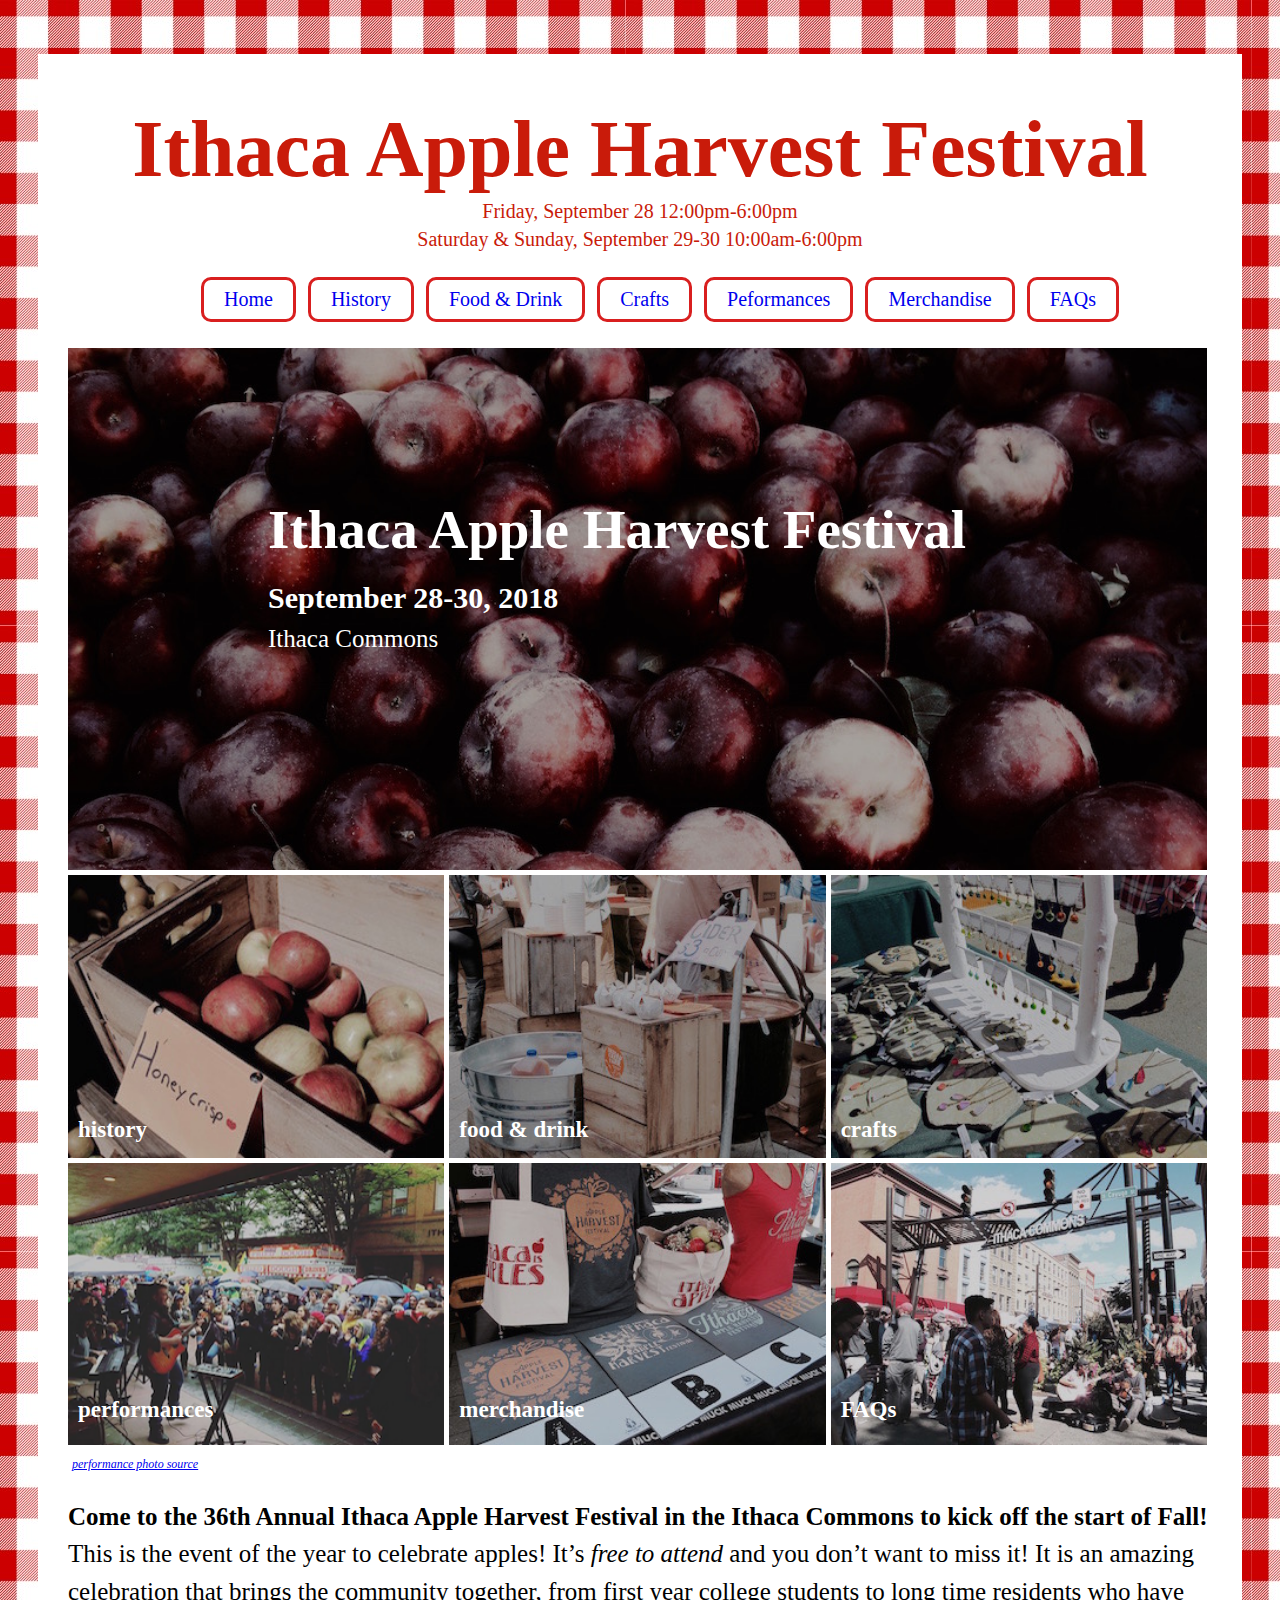
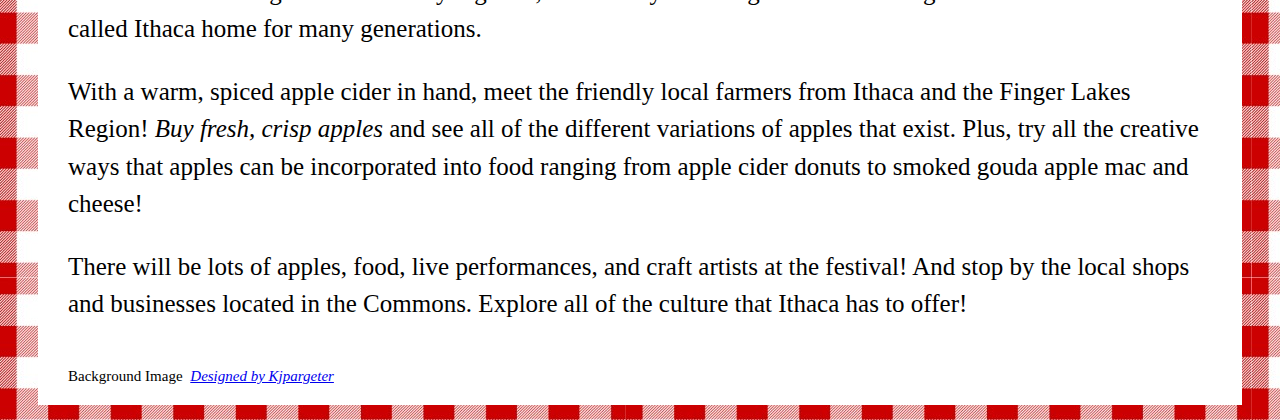
<file: index.html>
<!DOCTYPE html>
<html lang="en">
<head>
  <meta charset="UTF-8">
  <title>Ithaca Apple Harvest Festival</title>
  <meta name="viewport" content="width=device-width, initial-scale=1">
  <link rel="stylesheet" type="text/css" href="styles/all.css"/>
</head>
<body>
  <div id="container">
    <header>
      <a href="index.html" class="main-header">
        <h1>Ithaca Apple Harvest Festival</h1>
        <p class="datetime">Friday, September 28 12:00pm-6:00pm</p>
        <p class="datetime">Saturday & Sunday, September 29-30 10:00am-6:00pm</p>
      </a>
      <nav class="navcontainer">
        <ul>
          <li><a href="index.html">Home</a></li>
          <li><a href="history.html">History</a></li>
          <li><a href="food&drink.html">Food & Drink</a></li>
          <li><a href="crafts.html">Crafts</a></li>
          <li><a href="performances.html">Peformances</a></li>
          <li><a href="merchandise.html">Merchandise</a></li>
          <li><a href="faqs.html">FAQs</a></li>
        </ul>
      </nav>
    </header>
    <!-- The div "collage" holds the entire collage together. The flex boxes are "row1", "row2", and "row3", which makes anything in that flex box a row. -->
    <div class="collage">
      <div class="row1">
        <div class="collagecontainer">
          <img class="collage-images" src="images/cover.jpg" alt="lots of apples"/>
          <div class="center-block">
            <h2 class="text">Ithaca Apple Harvest Festival</h2>
            <p> September 28-30, 2018 </p>
            <p id="location"> Ithaca Commons </p>
          </div>
        </div>
      </div>
      <!-- This is my own personal image -->

      <div class="row2">
        <div class="blur collagecontainer">
          <a href="history.html">
            <img class = "collage-images" src="images/history.jpg" alt="honeycrisp apples"/>
          </a>
          <div class="text-block">
            <a href="history.html" class="hometext-no-decor">
              <h2>history</h2>
            </a>
          </div>
        </div>
        <!-- This is my own personal image -->

        <div class="blur collagecontainer">
          <a href="food&drink.html">
            <img class="collage-images" src="images/cider.jpg" alt="apple cider"/>
          </a>
          <div class="text-block">
            <a href="food&drink.html" class="hometext-no-decor">
              <h2>food & drink</h2>
            </a>
          </div>
        </div>
        <!-- This is my own personal image -->

        <div class="blur collagecontainer">
          <a href="crafts.html">
            <img class="collage-images" src="images/crafts.jpg" alt="handmade necklaces and jewelry"/>
          </a>
          <div class="text-block">
            <a href="crafts.html" class="hometext-no-decor">
              <h2>crafts</h2>
            </a>
          </div>
        </div>
      </div>
      <!-- This is my own personal image -->

      <div class="row3">
        <div class="blur collagecontainer">
          <a href="performances.html">
            <img class="collage-images" src="images/performances.jpg" alt="performer playing the guitar"/>
          </a>
          <div class="text-block2">
            <a href="performances.html" class="hometext-no-decor">
              <h2>performances</h2>
            </a>
          </div>
          <cite class="limit-cite"> <a href="https://www.instagram.com/p/8gasVMx2F8/?taken-at=421777443">performance photo source</a> </cite>
        </div>
        <!-- I do not own this photo. This photo was taken from instagram. The user who posted it is cgcarey.-->

        <div class="blur collagecontainer">
          <a href="merchandise.html">
            <img class="collage-images" src="images/merch.jpg" alt="table with shirts"/>
          </a>
          <div class="text-block3">
            <a href="merchandise.html" class="hometext-no-decor">
              <h2>merchandise</h2>
            </a>
          </div>
        </div>
        <!-- This is my own personal image -->

        <div class="blur collagecontainer">
          <a href="faqs.html">
            <img class="collage-images" src="images/commons.jpg" alt="people in front of the Ithaca Commons sign"/>
          </a>
          <div class="text-block3">
            <a href="faqs.html" class="hometext-no-decor">
              <h2>FAQs</h2>
            </a>
          </div>
        </div>
      </div>
    </div>
    <!-- This is my own personal image -->

    <div class= "homepage-content">
      <main>
        <p><strong>Come to the 36th Annual Ithaca Apple Harvest Festival in the Ithaca Commons to kick off the start of Fall!</strong> This is the event of the year to celebrate apples! It’s <em>free to attend</em> and you don’t want to miss it! It is an amazing celebration that brings the community together, from first year college students to long time residents who have called Ithaca home for many generations.</p>

        <p>With a warm, spiced apple cider in hand, meet the friendly local farmers from Ithaca and the Finger Lakes Region! <em>Buy fresh, crisp apples</em> and see all of the different variations of apples that exist. Plus, try all the creative ways that apples can be incorporated into food ranging from apple cider donuts to smoked gouda apple mac and cheese!</p>

        <p>
          There will be lots of apples, food, live performances, and craft artists at the festival! And stop by the local shops and businesses located in the Commons. Explore all of the culture that Ithaca has to offer!
        </p>
      </main>

      <div id="home-background-citation">
        <footer>
          Background Image
          <cite><a href='https://www.freepik.com/free-vector/gingham-style-background_897919.htm'>Designed by Kjpargeter</a></cite>
          <!-- I do not own this background image it's by Kjpargeter -->
        </footer>
      </div>
    </div>
  </div>
</body>
</html>
</file>
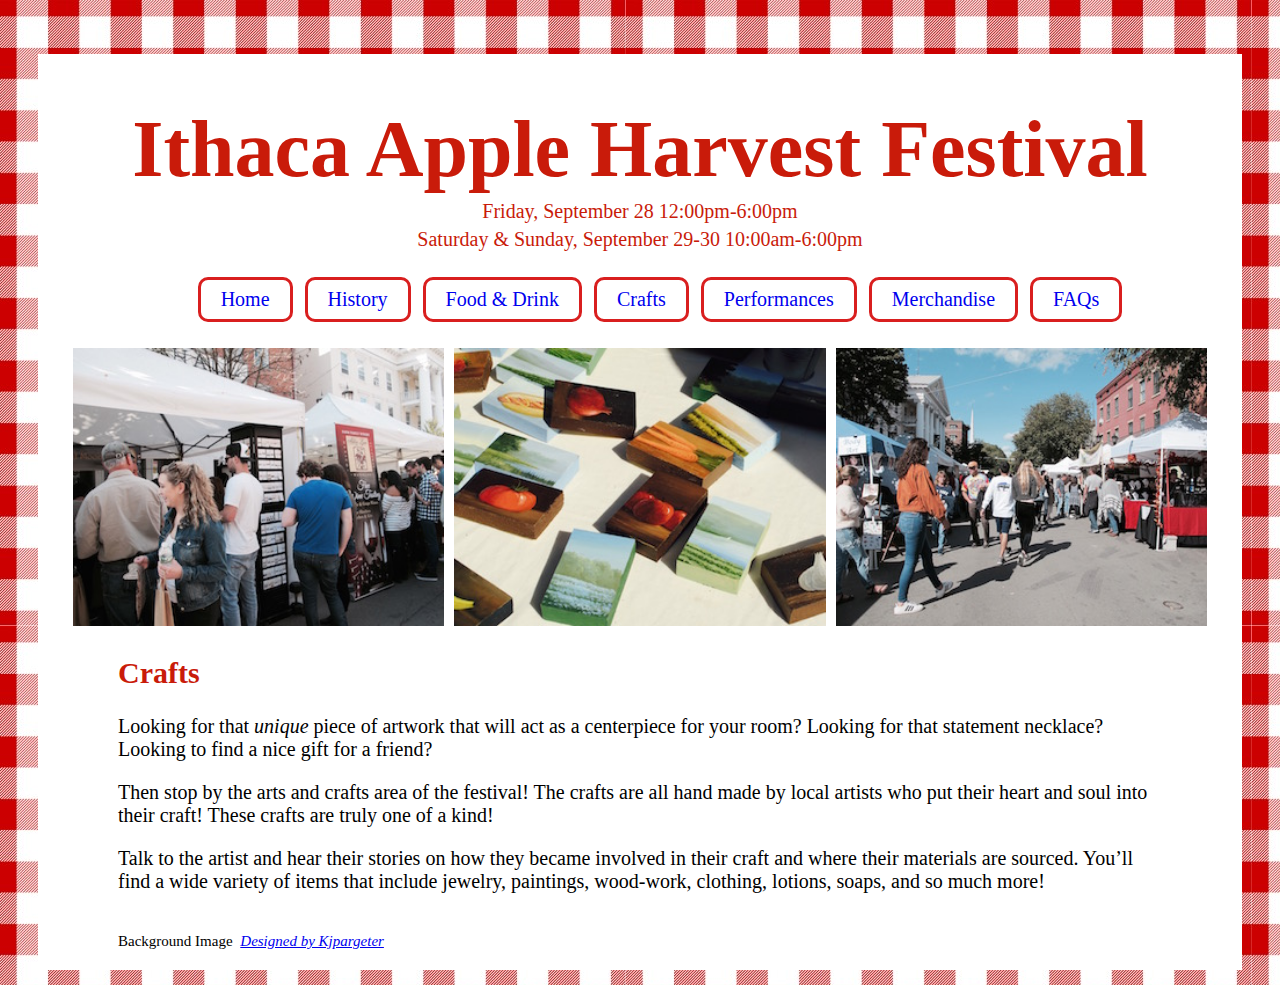
<file: crafts.html>
<!DOCTYPE html>
<html lang="en">
<head>
  <meta charset="UTF-8">
  <title>Ithaca Apple Harvest Festival</title>
  <meta name="viewport" content="width=device-width, initial-scale=1">
  <link rel="stylesheet" type="text/css" href="styles/all.css"/>
</head>
<body>
  <div id="container">
    <header>
      <a href="index.html" class="main-header">
        <h1>Ithaca Apple Harvest Festival</h1>
        <p class="datetime">Friday, September 28 12:00pm-6:00pm</p>
        <p class="datetime">Saturday & Sunday, September 29-30 10:00am-6:00pm</p>
      </a>
      <nav>
        <ul>
          <li><a href="index.html">Home</a></li>
          <li><a href="history.html">History</a></li>
          <li><a href="food&drink.html">Food & Drink</a></li>
          <li><a href="crafts.html">Crafts</a></li>
          <li><a href="performances.html">Performances</a></li>
          <li><a href="merchandise.html">Merchandise</a></li>
          <li><a href="faqs.html">FAQs</a></li>
        </ul>
      </nav>
    </header>

    <!-- "craft-collage"  is a flex box that puts all of the images in a row. "craft-collagecontainer" holds each particular image, which I put in a container so I could adjust the margins. -->

    <div class="craft-collage">
      <div class="craft-collagecontainer">
        <img class = "collage-images" src="images/craft1.jpg" alt="People looking at the crafts">
      </div>
      <!-- This is my own personal image -->

      <div class="craft-collagecontainer">
        <img class="collage-images" src="images/craft2.jpg" alt="Painted woodblocks">
      </div>
      <!-- This is my own personal image -->

      <div class="craft-collagecontainer">
        <img class="collage-images" src="images/craft3.jpg" alt="People walking in the crafts section.">
      </div>
      <!-- This is my own personal image -->
    </div>

    <div id="content-holder">
      <main>
        <h2>Crafts</h2>
        <p>Looking for that <em>unique</em> piece of artwork that will act as a centerpiece for your room? Looking for that statement necklace? Looking to find a nice gift for a friend?</p>
        <p>Then stop by the arts and crafts area of the festival! The crafts are all hand made by local artists who put their heart and soul into their craft! These crafts are truly one of a kind!</p>
        <p>Talk to the artist and hear their stories on how they became involved in their craft and where their materials are sourced. You’ll find a wide variety of items that include jewelry, paintings, wood-work, clothing, lotions, soaps, and so much more!</p>
      </main>
      <footer>
        <div id="background-citation">
          Background Image
          <cite>
            <a href='https://www.freepik.com/free-vector/gingham-style-background_897919.htm'>Designed by Kjpargeter</a>
          </cite>
          <!-- I do not own this background image it's by Kjpargeter -->
        </div>
      </footer>
    </div>
  </div>
</body>
</html>
</file>
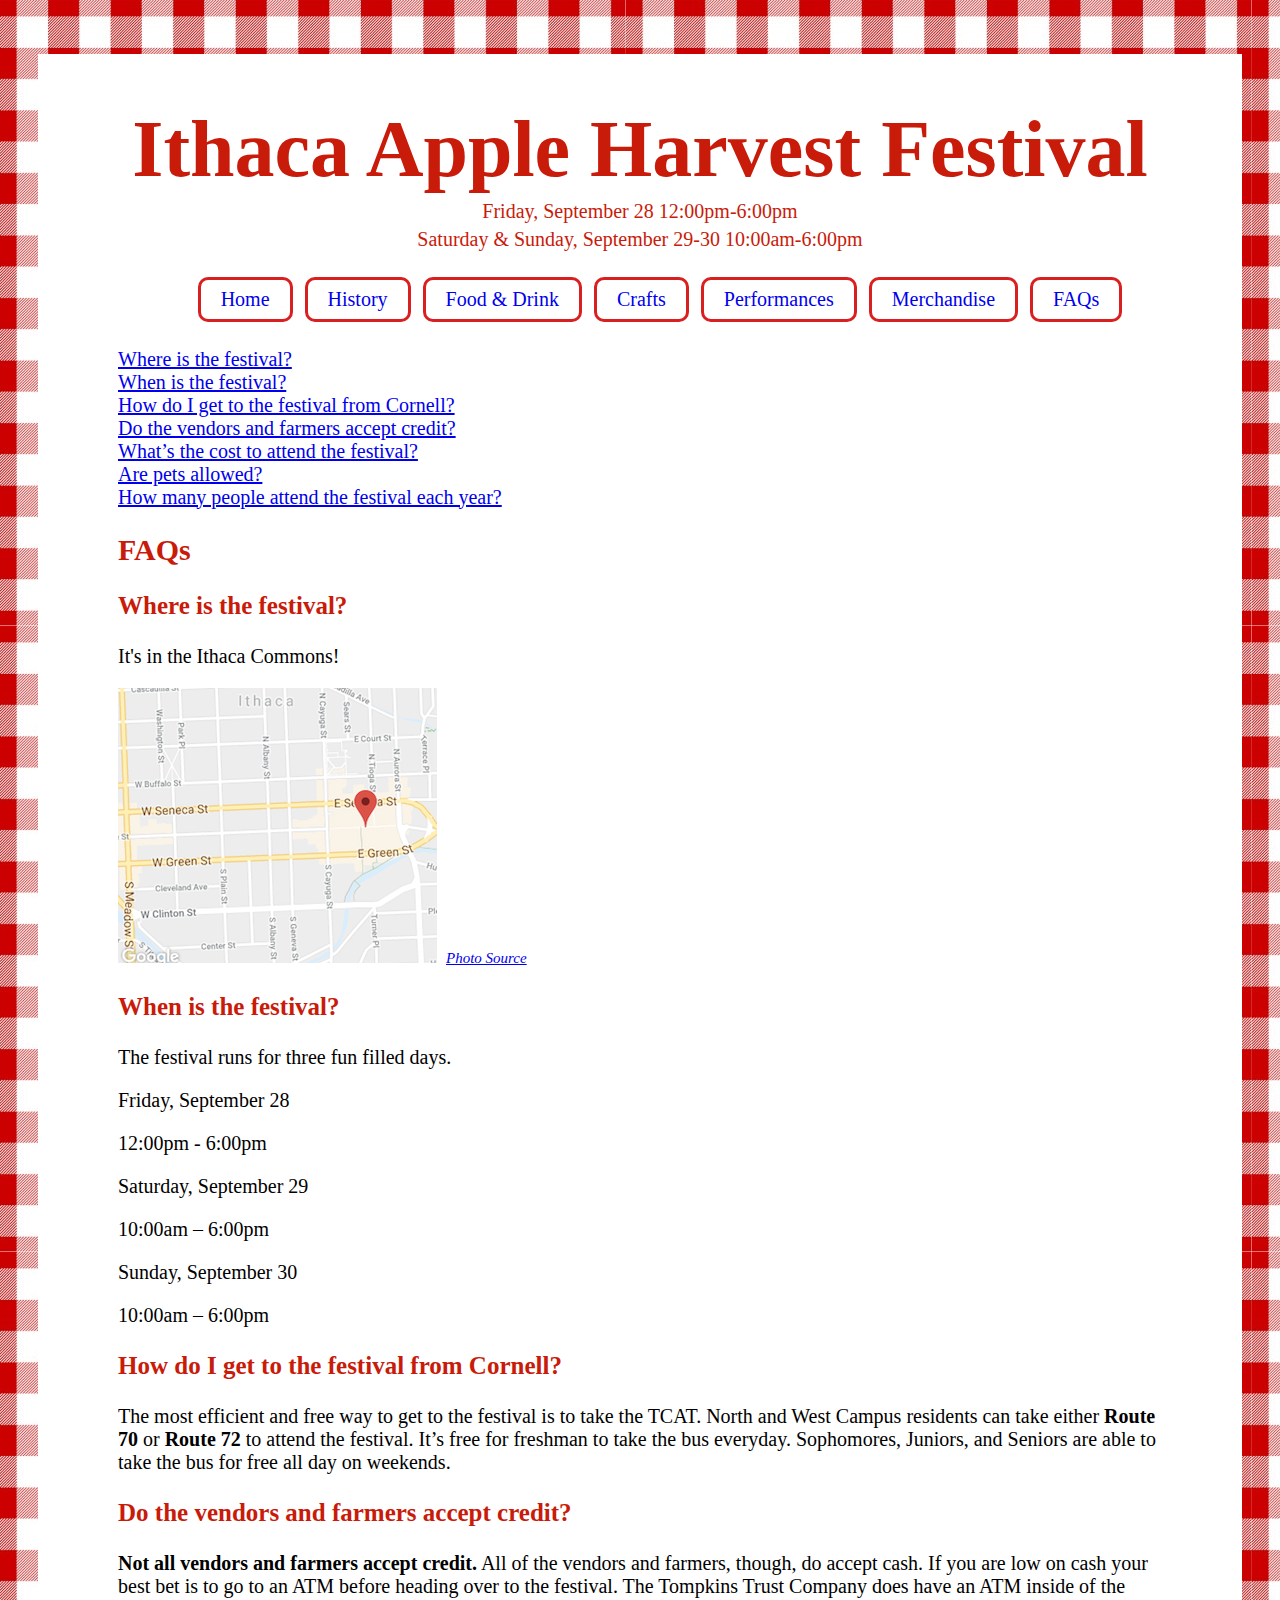
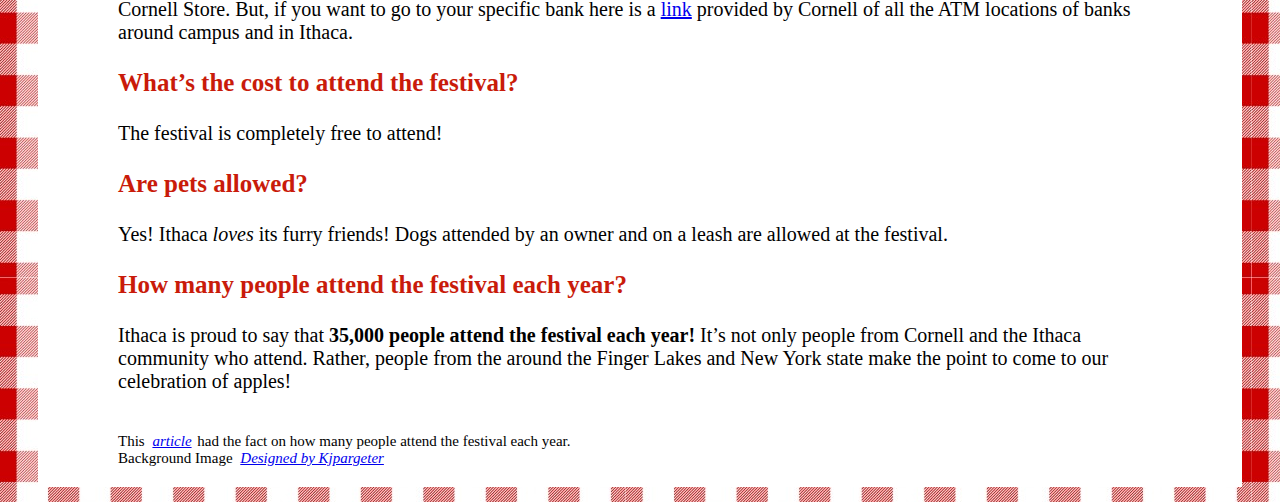
<file: faqs.html>
<!DOCTYPE html>
<html lang="en">
<head>
  <meta charset="UTF-8">
  <title>Ithaca Apple Harvest Festival</title>
  <meta name="viewport" content="width=device-width, initial-scale=1">
  <link rel="stylesheet" type="text/css" href="styles/all.css"/>
</head>
<body>
  <div id="container">
    <header>
      <a href="index.html" class="main-header">
        <h1>Ithaca Apple Harvest Festival</h1>
        <p class="datetime">Friday, September 28 12:00pm-6:00pm</p>
        <p class="datetime">Saturday & Sunday, September 29-30 10:00am-6:00pm</p>
      </a>
      <nav>
        <ul>
          <li><a href="index.html">Home</a></li>
          <li><a href="history.html">History</a></li>
          <li><a href="food&drink.html">Food & Drink</a></li>
          <li><a href="crafts.html">Crafts</a></li>
          <li><a href="performances.html">Performances</a></li>
          <li><a href="merchandise.html">Merchandise</a></li>
          <li><a href="faqs.html">FAQs</a></li>
        </ul>
      </nav>
    </header>

    <div id="content-holder">
      <div id="faq-links">
        <div>
          <a href="#where">Where is the festival?</a>
        </div>
        <div>
          <a href="#when">When is the festival?</a>
        </div>
        <div>
          <a href="#transportation">How do I get to the festival from Cornell?</a>
        </div>
        <div>
          <a href="#payment">Do the vendors and farmers accept credit?</a>
        </div>
        <div>
          <a href="#cost">What’s the cost to attend the festival?</a>
        </div>
        <div>
          <a href="#pets">Are pets allowed?</a>
        </div>
        <div>
          <a href="#attend">How many people attend the festival each year?</a>
        </div>
      </div>

      <main>
        <h2>FAQs</h2>
        <h3 id="where">Where is the festival?</h3>
        <p>It's in the Ithaca Commons!<p>
        <!-- I don't own this photo. This photo is from Google. -->
        <img class="map-size" src="images/map.png" alt="A photo from Google Maps of the location of the Ithaca Commons.">
        <cite><a href="https://www.google.com/maps/dir/42.4476672,-76.4772352/ithaca+commons+google+maps/@42.442472,-76.5013522,14z/data=!3m1!4b1!4m9!4m8!1m1!4e1!1m5!1m1!1s0x89d0819c8632d9e5:0x7e9b07ab2aa65eb6!2m2!1d-76.4973092!2d42.4395792">Photo Source</a></cite>

        <h3 id="when">When is the festival?</h3>
        <p>The festival runs for three fun filled days.</p>
        <p>Friday, September 28</p>
        <p>12:00pm - 6:00pm</p>
        <p>Saturday, September 29</p>
        <p>10:00am – 6:00pm</p>
        <p>Sunday, September 30</p>
        <p>10:00am – 6:00pm</p>

        <h3 id="transportation">How do I get to the festival from Cornell?</h3>
        <p>The most efficient and free way to get to the festival is to take the TCAT. North and West Campus residents can take either <strong>Route 70</strong> or <strong>Route 72</strong> to attend the festival. It’s free for freshman to take the bus everyday. Sophomores, Juniors, and Seniors are able to take the bus for free all day on weekends.</p>

        <h3 id="payment">Do the vendors and farmers accept credit?</h3>
        <p><strong>Not all vendors and farmers accept credit.</strong> All of the vendors and farmers, though, do accept cash. If you are low on cash your best bet is to go to an ATM before heading over to the festival. The Tompkins Trust Company does have an ATM inside of the Cornell Store. But, if you want to go to your specific bank here is a <a href = "https://www.dfa.cornell.edu/bursar/students-parents/student-resources/local-banking-services#ttc">link</a> provided by Cornell of all the ATM locations of banks around campus and in Ithaca.</p>

        <h3 id="cost">What’s the cost to attend the festival?</h3>
        <p>The festival is completely free to attend!</p>

        <h3 id="pets">Are pets allowed?</h3>
        <p>Yes! Ithaca <em>loves</em> its furry friends! Dogs attended by an owner and on a leash are allowed at the festival.</p>

        <h3 id="attend">How many people attend the festival each year?</h3>
        <p>Ithaca is proud to say that <strong>35,000 people attend the festival each year!</strong> It’s not only people from Cornell and the Ithaca community who attend. Rather, people from the around the Finger Lakes and New York state make the point to come to our celebration of apples!</p>
      </main>

      <footer>
        This
        <cite>
          <a href="
          https://www.ithaca.com/special_sections/apple_harvest_festival/apple-harvest-festival-promises-followthrough-of-a-strong-local-tradition/article_915cf6d0-9e27-11e7-9a68-c7a45d56483a.html
          ">article</a>
        </cite>
          had the fact on how many people attend the festival each year.
        <div id="background-citation">
          Background Image
          <cite>
            <a href='https://www.freepik.com/free-vector/gingham-style-background_897919.htm'>Designed by Kjpargeter</a>
          </cite>
          <!-- I do not own this background image it's by Kjpargeter -->
        </div>
      </footer>
    </div>
  </div>
</body>
</html>
</file>
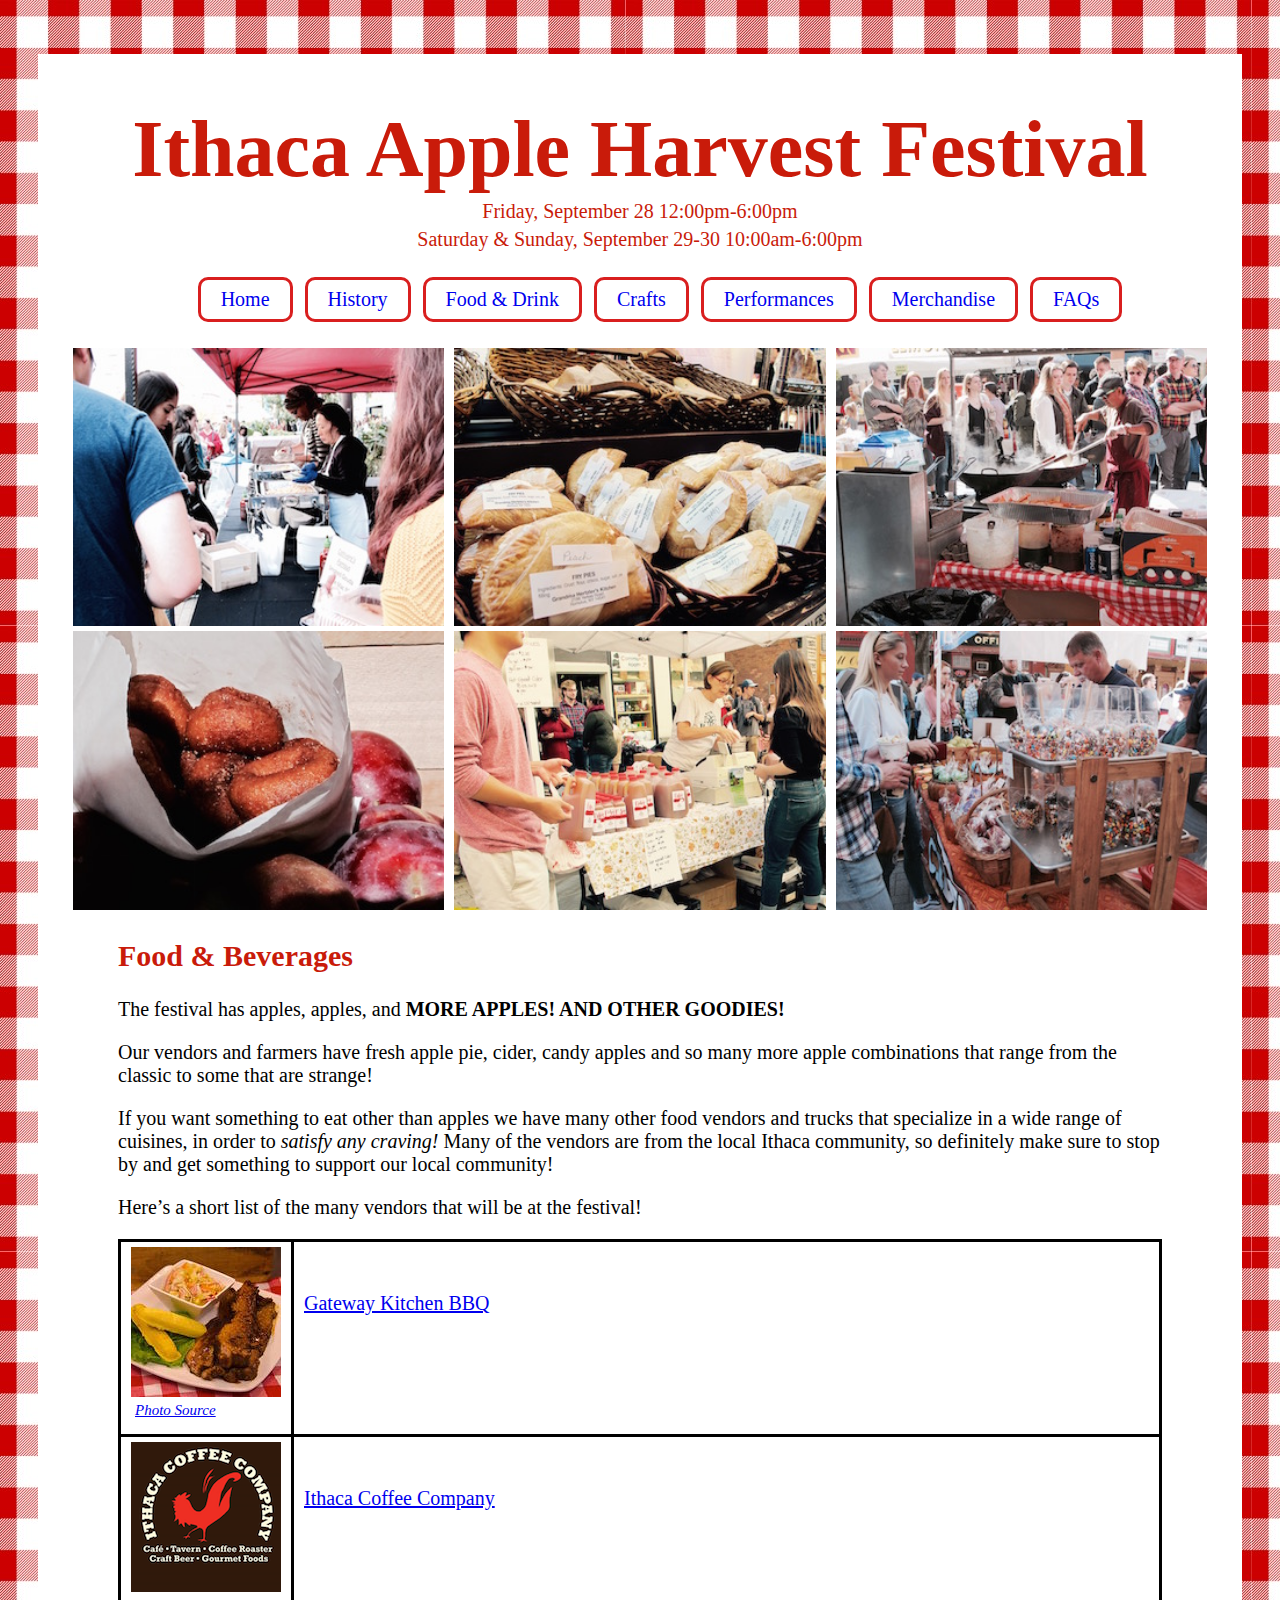
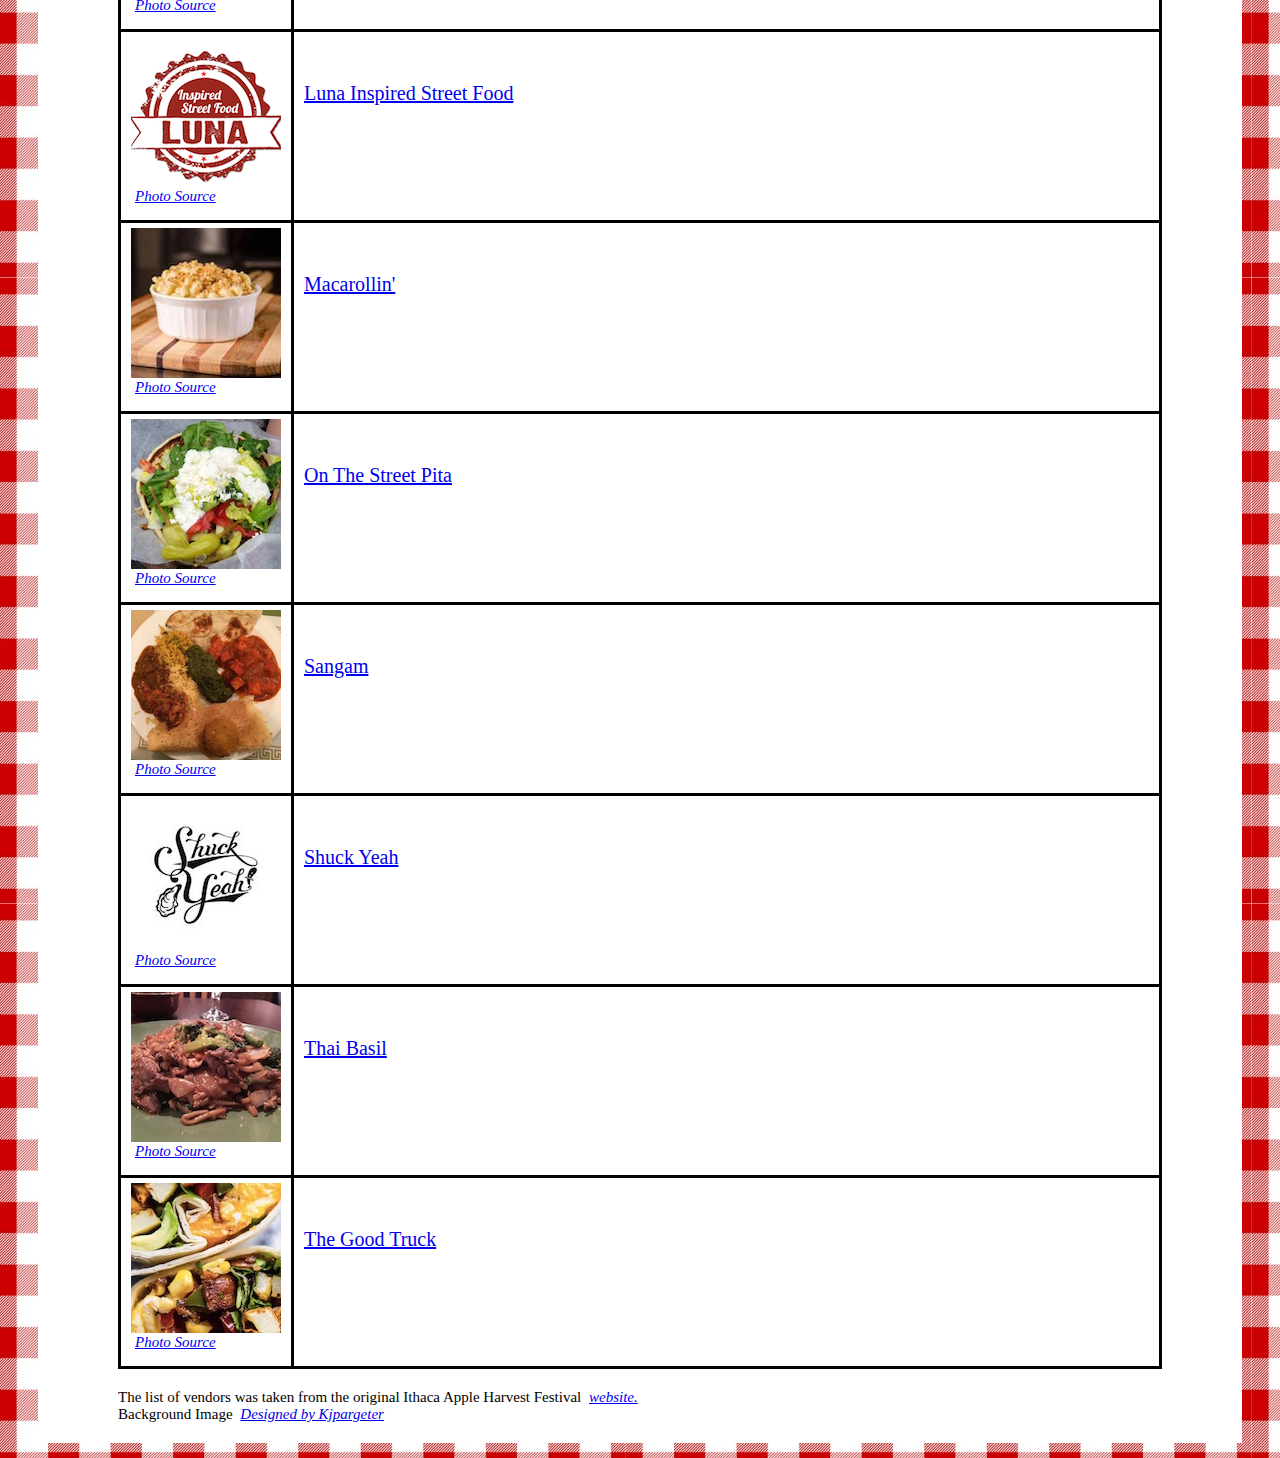
<file: food&drink.html>
<!DOCTYPE html>
<html lang="en">
<head>
  <meta charset="UTF-8">
  <title>Ithaca Apple Harvest Festival</title>
  <meta name="viewport" content="width=device-width, initial-scale=1">
  <link rel="stylesheet" type="text/css" href="styles/all.css"/>
</head>
<body>
  <div id="container">
    <header>
      <a href="index.html" class="main-header">
        <h1>Ithaca Apple Harvest Festival</h1>
        <p class="datetime">Friday, September 28 12:00pm-6:00pm</p>
        <p class="datetime">Saturday & Sunday, September 29-30 10:00am-6:00pm</p>
      </a>
      <nav>
        <ul>
          <li><a href="index.html">Home</a></li>
          <li><a href="history.html">History</a></li>
          <li><a href="food&drink.html">Food & Drink</a></li>
          <li><a href="crafts.html">Crafts</a></li>
          <li><a href="performances.html">Performances</a></li>
          <li><a href="merchandise.html">Merchandise</a></li>
          <li><a href="faqs.html">FAQs</a></li>
        </ul>
      </nav>
    </header>

    <div class="collage-food">
      <div class="row1">
        <div class="food-collagecontainer">
          <img class="collage-images" src="images/serving.jpg" alt="Person serving mac & cheese to a customer.">
          <!-- This is my own personal image. -->
        </div>

        <div class="food-collagecontainer">
          <img class="collage-images" src="images/pies.jpg" alt="Closeup of personal apple pies.">
          <!-- This is my own personal image. -->
        </div>

        <div class="food-collagecontainer">
          <img class="collage-images" src="images/cooking.jpg" alt="A vendor cooking food in a pot">
          <!-- This is my own personal image. -->
        </div>
      </div>


      <div class="row2">
        <div class="food-collagecontainer">
          <img class="collage-images" src="images/donuts.jpg" alt="Closeup of apple cider donuts">
          <!-- This is my own personal image. -->
        </div>
        <div class="food-collagecontainer">
          <img class="collage-images" src="images/buy-cider.jpg" alt="Customers buying apple cider from a vendor">
          <!-- This is my own personal image. -->
        </div>
        <div class="food-collagecontainer">
          <img class="collage-images" src="images/caramelapple.jpg" alt="A photo of caramel apples and people buying them">
          <!-- This is my own personal image. -->
        </div>
      </div>
    </div>

    <div id="content-holder">
      <main>

        <h2>Food & Beverages</h2>

        <p>The festival has apples, apples, and <strong class="upper-case">more apples! and other goodies!</strong></p>


        <p>Our vendors and farmers have fresh apple pie, cider, candy apples and so many more apple combinations that range from the classic to some that are strange!</p>

        <p>If you want something to eat other than apples we have many other food vendors and trucks that specialize in a wide range of cuisines, in order to <em>satisfy any craving!</em> Many of the vendors are from the local Ithaca community, so definitely make sure to stop by and get something to support our local community!</p>

        <p>Here’s a short list of the many vendors that will be at the festival!</p>

        <div class="food-vendors">
          <div class="row">
            <div class="photo-citation">
              <!-- I do not own this image. This is Gateway Kitchen BBQ's Image -->
              <img class="percent" src="images/gateway.jpg" alt="Plate of BBQ from Gateway Kitchen BBQ.">
              <cite class="cite-padding"><a href="https://www.facebook.com/1464650563748610/photos/a.1464651567081843/1727240647489599/?type=1&theater">Photo Source</a></cite>
            </div>
            <div class="food-info">
              <a href="https://www.facebook.com/Gateway-Kitchen-1464650563748610/?ref=br_rs">
                <p class="vendorname">Gateway Kitchen BBQ</p>
              </a>
            </div>
          </div>

          <div class="row">
            <div class="photo-citation remove">
              <!-- This is not my image. This is Ithaca Coffee company's image. -->
              <img class="percent" src="images/coffee.png" alt="The logo of the Ithaca Coffee Company">
              <cite class="cite-padding"><a href="https://www.facebook.com/IthacaCoffeeCompany/photos/a.468603065020/10154772101825021/?type=1&theater">Photo Source</a>
              </cite>
            </div>
            <div class="food-info remove">
              <a href="https://www.facebook.com/IthacaCoffeeCompany/">
                <p class="vendorname">Ithaca Coffee Company</p>
              </a>
            </div>
          </div>

          <div class="row">
            <div class="photo-citation remove">
              <!--This is not my own image. Luna Inspired Street Food owns this. -->
              <img class="percent" src="images/luna.png" alt="The logo of Luna Inspired Street Food">
              <cite><a href="https://www.facebook.com/lunastreetfood/photos/a.990797330944403/1299052536785546/?type=1&theater">Photo Source</a></cite>
            </div>
            <div class="food-info remove">
              <a href="https://www.facebook.com/lunastreetfood/?ref=br_rs">
                <p class="vendorname">Luna Inspired Street Food</p>
              </a>
            </div>
          </div>

          <div class="row">
            <div class="photo-citation remove">
              <!-- I don't own this photo. It is Macarollin's photo -->
              <img class="percent" src="images/macarollin.jpg" alt="Photo of Mac & Cheese that was made by people at Macarollin.">
              <cite><a href="https://www.facebook.com/macarollin/photos/a.491703340887671/1174528869271778/?type=1&theater">Photo Source</a></cite>
            </div>
            <div class="food-info remove">
              <a href="https://www.facebook.com/macarollin/">
                <p class="vendorname">Macarollin'</p>
              </a>
            </div>
          </div>

          <div class="row">
            <div class="photo-citation remove">
              <!-- I don't own this image. On the Street Pitas owns it -->
              <img class="percent" src="images/pita.jpg" alt="">
              <cite><a href="https://www.facebook.com/onthestreetpitas/photos/rpp.172914826065178/181484331874894/?type=3&theater">Photo Source</a></cite>
            </div>
            <div class="food-info remove">
              <a href="https://www.facebook.com/onthestreetpitas/">
                <p class="vendorname">On The Street Pita</p>
              </a>
            </div>
          </div>

          <div class="row">
            <div class="photo-citation remove">
              <!-- I do not own this photo. This was posted by Kumar R on Yelp -->
              <img class="percent" src="images/sangam.jpg" alt="A plate of food from Sangam">
              <cite>
                <a href="https://www.yelp.com/biz_photos/sangam-indian-cuisine-ithaca-2?select=tI-Jpk9zzSexVJFkDRzELw">Photo Source</a>
              </cite>
            </div>
            <div class="food-info remove">
              <a href="http://www.sangamindianrestaurantithaca.com/gallery.html"><p class="vendorname">Sangam</p></a>
            </div>
          </div>

          <div class="row">
            <div class="photo-citation remove">
              <!-- I don't own this photo. It's Shuck Yeah's photo -->
              <img class="percent" src="images/shuckyeah.jpg" alt="The logo of Shuck Yeah.">
                <cite>
                  <a href="https://www.facebook.com/shuckyeahtruck/photos/a.146214232762583/160122971371709/?type=1&theater">Photo Source</a>
                </cite>
            </div>
            <div class="food-info remove">
              <a href="https://www.facebook.com/shuckyeahtruck/?ref=br_rs"><p class="vendorname">Shuck Yeah</p></a>
            </div>
          </div>

          <div class="row">
            <div class="photo-citation remove">
              <!-- I don't own this photo, Wendy V posted it on Thai Basil's yelp -->
              <img class="percent" src="images/thaibasil.jpg" alt="A plate of food from Thai Basil">
              <cite><a href="https://www.yelp.com/biz_photos/thai-basil-ithaca-2?select=Zh647WgvfIcdO2B1AJR4Mw&reviewid=7ComyqKGLt65Rofs0cBbAA">Photo Source</a></cite>
            </div>
            <div class="food-info remove">
              <a href="http://www.ithacathaibasil.com/"><p class="vendorname">Thai Basil</p></a>
            </div>
          </div>

          <div class="row">
            <div class="photo-citation remove">
              <!-- I don't own this photo. This photo is from the homepage of The Good Truck -->
              <img class="percent" src="images/thegoodtruck.jpg" alt="An up close photo of a burrito from The Good Truck.">
              <cite><a href="http://www.ilovethegoodtruck.com/">Photo Source</a></cite>
            </div>
            <div class="food-info remove">
              <a href="http://www.ilovethegoodtruck.com/"><p>The Good Truck</p></a>
            </div>
          </div>
        </div>
      </main>

      <footer>
        The list of vendors was taken from the original Ithaca Apple Harvest Festival
        <cite><a href="https://www.downtownithaca.com/apple-harvest-festival/#food"> website.</a></cite>
        <div id="background-citation">
          Background Image
          <cite><a href='https://www.freepik.com/free-vector/gingham-style-background_897919.htm'>Designed by Kjpargeter</a></cite>
          <!-- I do not own this background image it's by Kjpargeter -->
        </div>
      </footer>
    </div>
  </div>
</body>
</html>
</file>
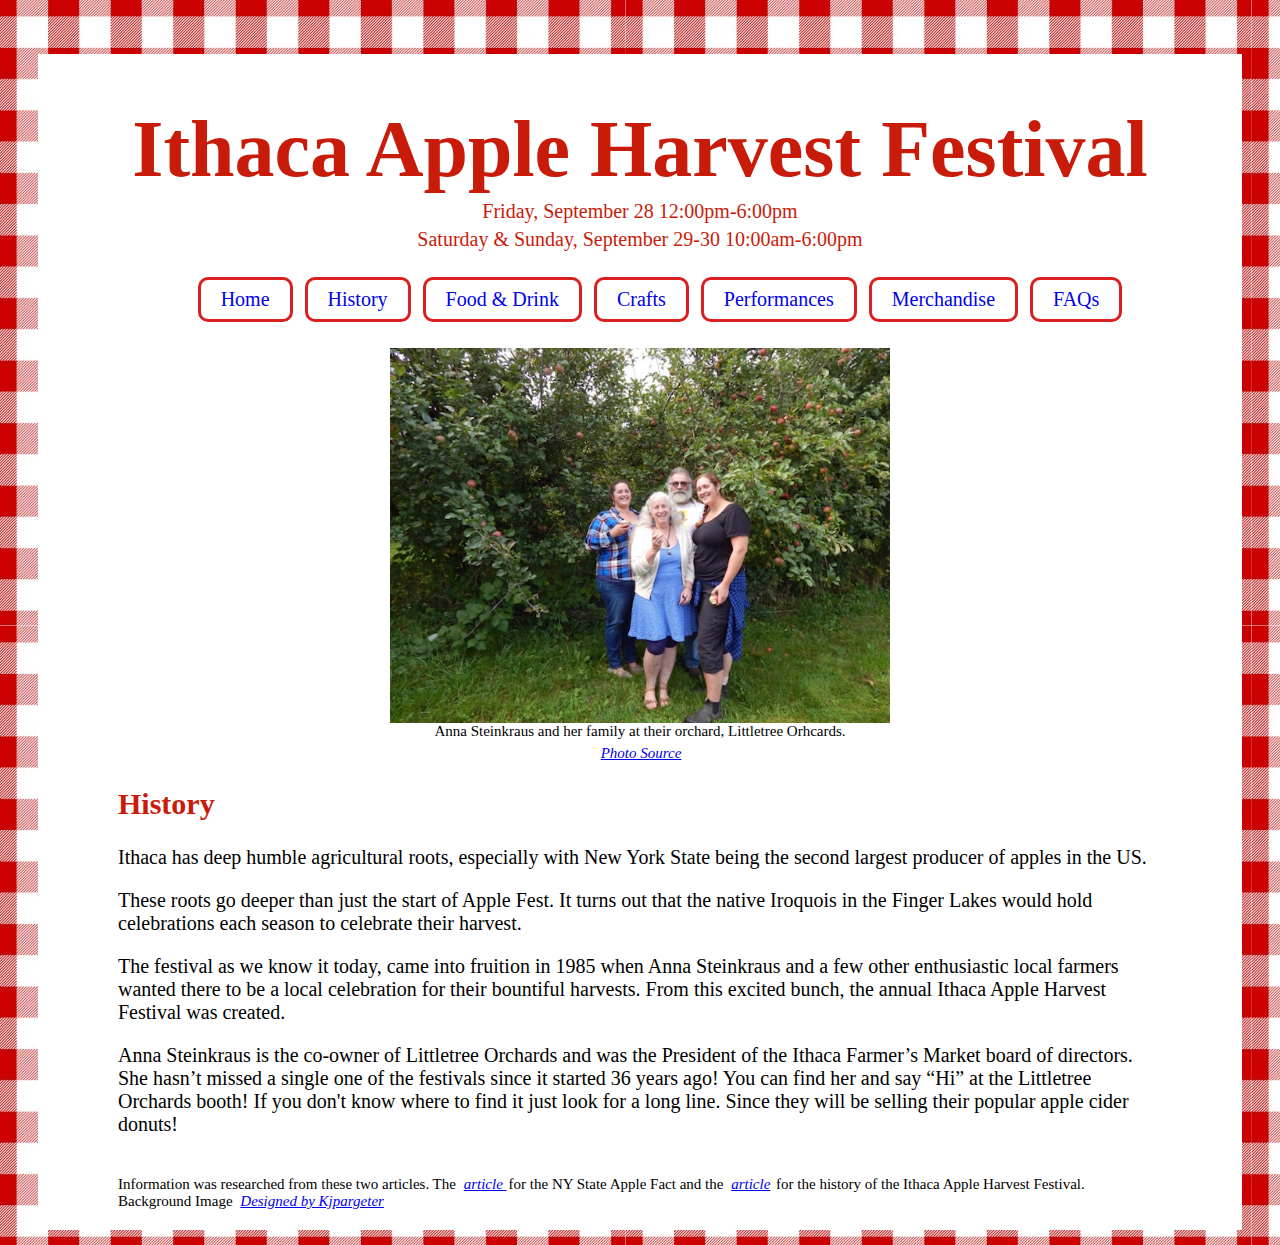
<file: history.html>
<!DOCTYPE html>
<html lang="en">
<head>
  <meta charset="UTF-8">
  <title>Ithaca Apple Harvest Festival</title>
  <meta name="viewport" content="width=device-width, initial-scale=1">
  <link rel="stylesheet" type="text/css" href="styles/all.css"/>
</head>
<body>
  <div id="container">
    <header>
      <a href="index.html" class="main-header">
        <h1>Ithaca Apple Harvest Festival</h1>
        <p class="datetime">Friday, September 28 12:00pm-6:00pm</p>
        <p class="datetime">Saturday & Sunday, September 29-30 10:00am-6:00pm</p>
      </a>
      <nav>
        <ul>
          <li><a href="index.html">Home</a></li>
          <li><a href="history.html">History</a></li>
          <li><a href="food&drink.html">Food & Drink</a></li>
          <li><a href="crafts.html">Crafts</a></li>
          <li><a href="performances.html">Performances</a></li>
          <li><a href="merchandise.html">Merchandise</a></li>
          <li><a href="faqs.html">FAQs</a></li>
        </ul>
      </nav>
    </header>

    <div id="content-holder">
      <figure>
        <!-- I do not own this image. I got this image from Greenstar's website -->
        <img class="anna" src="images/anna.jpg" alt="Anna Steinkraus and her family.">
      <figcaption> Anna Steinkraus and her family at their orchard, Littletree Orhcards.</figcaption>
      <div class="center-citation">
      <cite><a class="center-citation" href="https://greenstar.coop/littletree-orchards-family-farm-everyone/">Photo Source</a></cite>
    </div>
    </figure>
    <main>
      <h2> History </h2>

      <p>Ithaca has deep humble agricultural roots, especially with New York State being the second largest producer of apples in the US.</p>

      <p>These roots go deeper than just the start of Apple Fest. It turns out that the native Iroquois in the Finger Lakes would hold celebrations each season to celebrate their harvest.</p>

      <p>The festival as we know it today, came into fruition in 1985 when Anna Steinkraus and a few other enthusiastic local farmers wanted there to be a local celebration for their bountiful harvests. From this excited bunch, the annual Ithaca Apple Harvest Festival was created.</p>

      <p>Anna Steinkraus is the co-owner of Littletree Orchards and was the President of the Ithaca Farmer’s Market board of directors. She hasn’t missed a single one of the festivals since it started 36 years ago! You can find her and say “Hi” at the Littletree Orchards booth! If you don't know where to find it just look for a long line. Since they will be selling their popular apple cider donuts!</p>
    </main>
      <footer>
        Information was researched from these two articles. The
        <cite> <a href="http://www.applesfromny.com/about/factsArticle"> article </a></cite> for the NY State Apple Fact and the
        <cite>
          <a href="
          https://www.ithaca.com/special_sections/apple_harvest_festival/apple-harvest-festival-promises-followthrough-of-a-strong-local-tradition/article_915cf6d0-9e27-11e7-9a68-c7a45d56483a.html
          ">article</a>
        </cite>
          for the history of the Ithaca Apple Harvest Festival.
        <div id="background-citation">
          Background Image
          <cite><a href='https://www.freepik.com/free-vector/gingham-style-background_897919.htm'>Designed by Kjpargeter</a></cite>
          <!-- I do not own this background image it's by Kjpargeter -->
        </div>
      </footer>
    </div>
  </div>
</body>
</html>
</file>
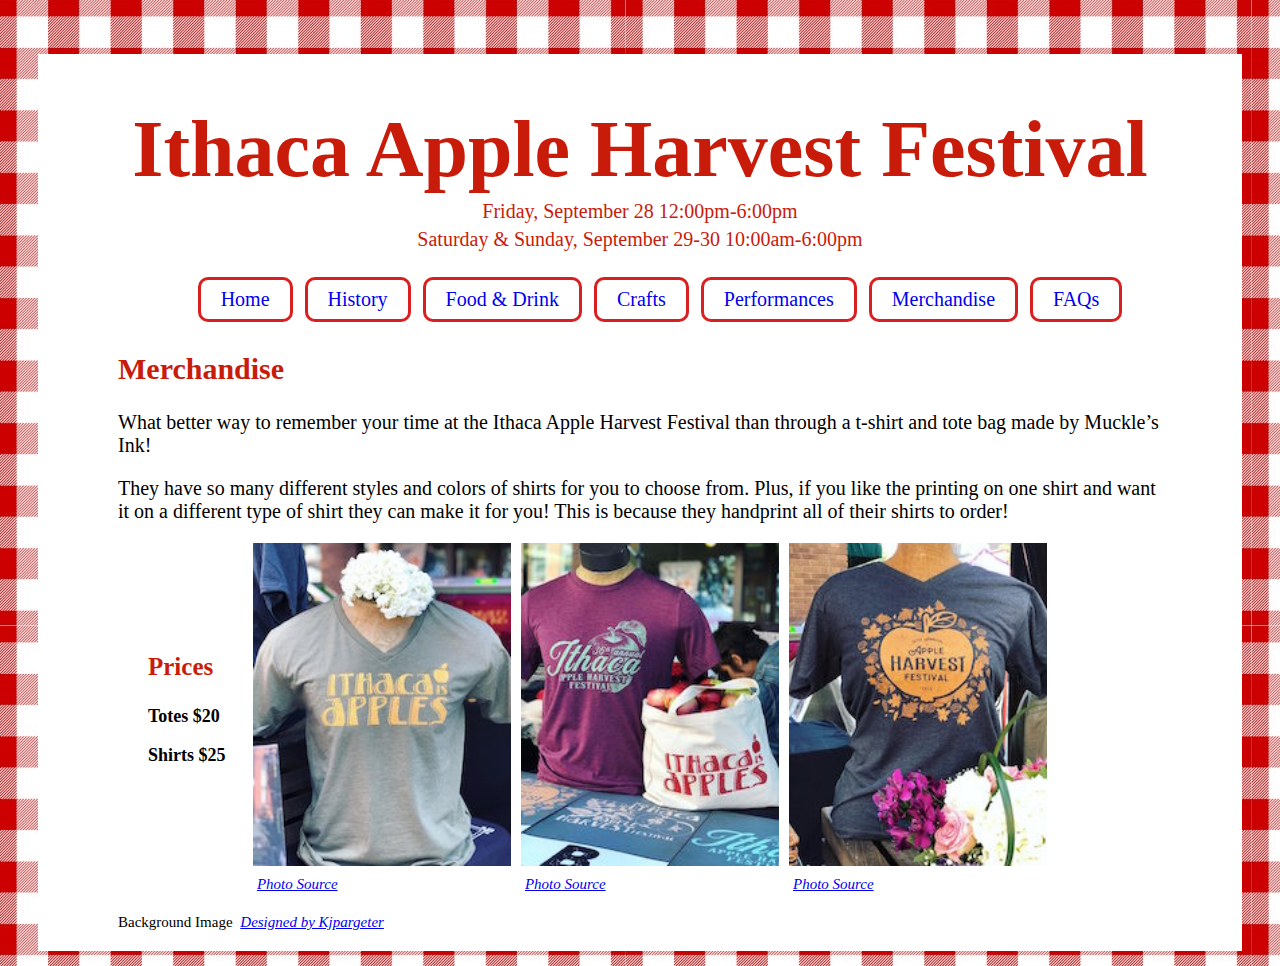
<file: merchandise.html>
<!DOCTYPE html>
<html lang="en">
<head>
  <meta charset="UTF-8">
  <title>Ithaca Apple Harvest Festival</title>
  <meta name="viewport" content="width=device-width, initial-scale=1">
  <link rel="stylesheet" type="text/css" href="styles/all.css"/>
</head>
<body>
  <div id="container">
    <header>
      <a href="index.html" class="main-header">
        <h1>Ithaca Apple Harvest Festival</h1>
        <p class="datetime">Friday, September 28 12:00pm-6:00pm</p>
        <p class="datetime">Saturday & Sunday, September 29-30 10:00am-6:00pm</p>
      </a>
      <nav>
        <ul>
          <li><a href="index.html">Home</a></li>
          <li><a href="history.html">History</a></li>
          <li><a href="food&drink.html">Food & Drink</a></li>
          <li><a href="crafts.html">Crafts</a></li>
          <li><a href="performances.html">Performances</a></li>
          <li><a href="merchandise.html">Merchandise</a></li>
          <li><a href="faqs.html">FAQs</a></li>
        </ul>
      </nav>
    </header>

    <div id="content-holder">
      <main>
        <h2>Merchandise</h2>
        <p>What better way to remember your time at the Ithaca Apple Harvest Festival than through a t-shirt and tote bag made by Muckle’s Ink!</p>
        <p>They have so many different styles and colors of shirts for you to choose from. Plus, if you like the printing on one shirt and want it on a different type of shirt they can make it for you! This is because they handprint all of their shirts to order!</p>
      </main>

      <!-- I created divs that would hold the images  The div that holds each individual image "merch-collage-container." -->
      <!-- "merch-collage" is a flex box that holds the entire row's content -->
      <!-- "merch-text" acts as a container for the pricing, since it had different styling settings from the images that are in its row. -->
      <div class="merch-collage">
        <div class="merch-text">
          <h3 class="price-header">Prices</h3>
          <p class="merch-prices">Totes $20</p>
          <p class="merch-prices">Shirts $25</p>
        </div>

        <div class="merch-collagecontainer">
          <img class = "collage-images" src="images/shirt1.jpg" alt="Light grey t-shirt of Apple Fest">
          <cite><a href='https://www.facebook.com/MucklesInk/photos/pcb.2336116899763232/2336116843096571/?type=3&theater'>Photo Source</a></cite>
          <!--This photo is not mine. This photo is Muckle's Ink's photo -->
        </div>

        <div class="merch-collagecontainer">
          <img class = "collage-images" src="images/shirt2.jpg" alt="Red t-shirt of Apple Fest and tote bag.">
          <cite><a href='https://www.facebook.com/MucklesInk/photos/pcb.2336116899763232/2336116733096582/?type=3&theater'>Photo Source</a></cite>
          <!--This photo is not mine. This photo is Muckle's Ink's photo -->
        </div>

        <div class="merch-collagecontainer">
          <img class = "collage-images" src="images/shirt3.jpg" alt="Dark gray t-shirt of Apple Fest">
          <cite><a href='https://www.facebook.com/MucklesInk/photos/pcb.2336116899763232/2336116796429909/?type=3&theater'>Photo Source</a></cite>
          <!--This photo is not mine. This photo is Muckle's Ink's photo -->
        </div>
      </div>

      <footer>
        <div id="background-citation">
          Background Image
          <cite><a href='https://www.freepik.com/free-vector/gingham-style-background_897919.htm'>Designed by Kjpargeter</a></cite>
          <!-- I do not own this background image it's by Kjpargeter -->
        </div>
      </footer>
    </div>
  </div>
</body>
</html>
</file>
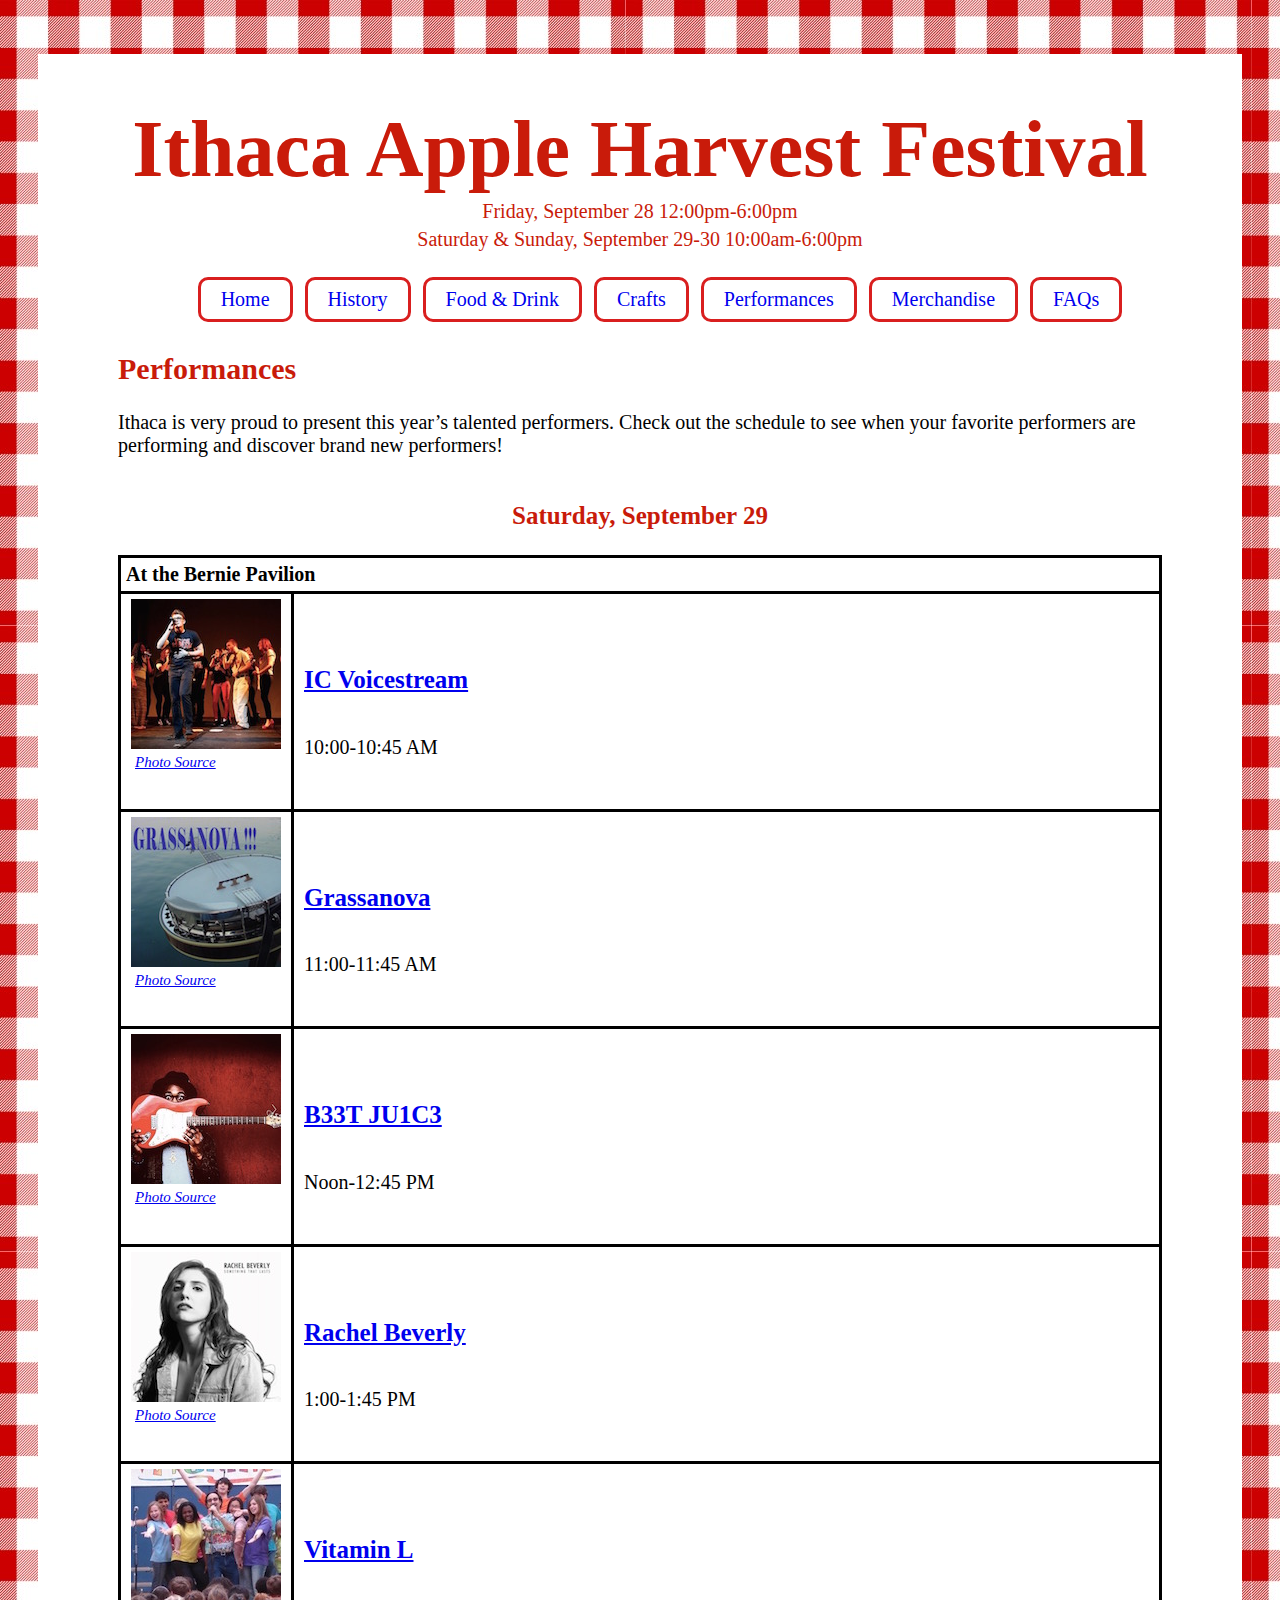
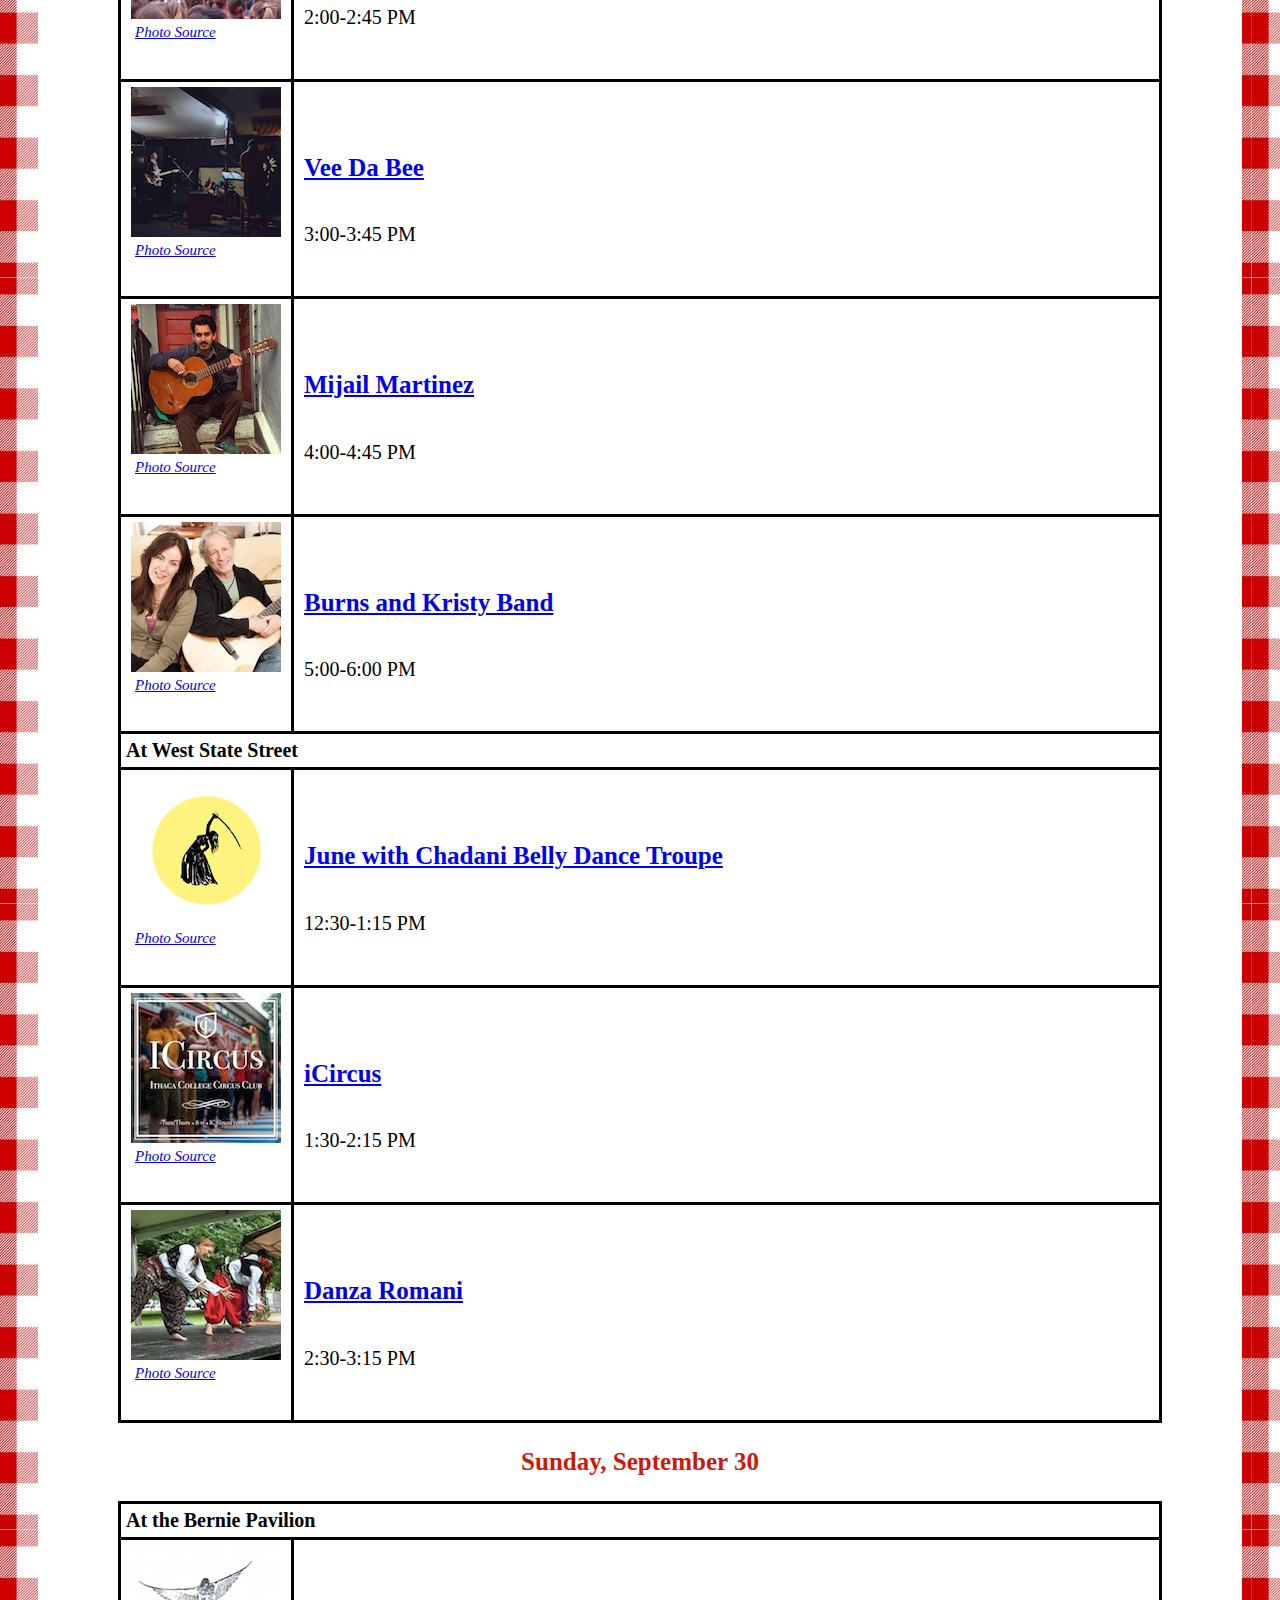
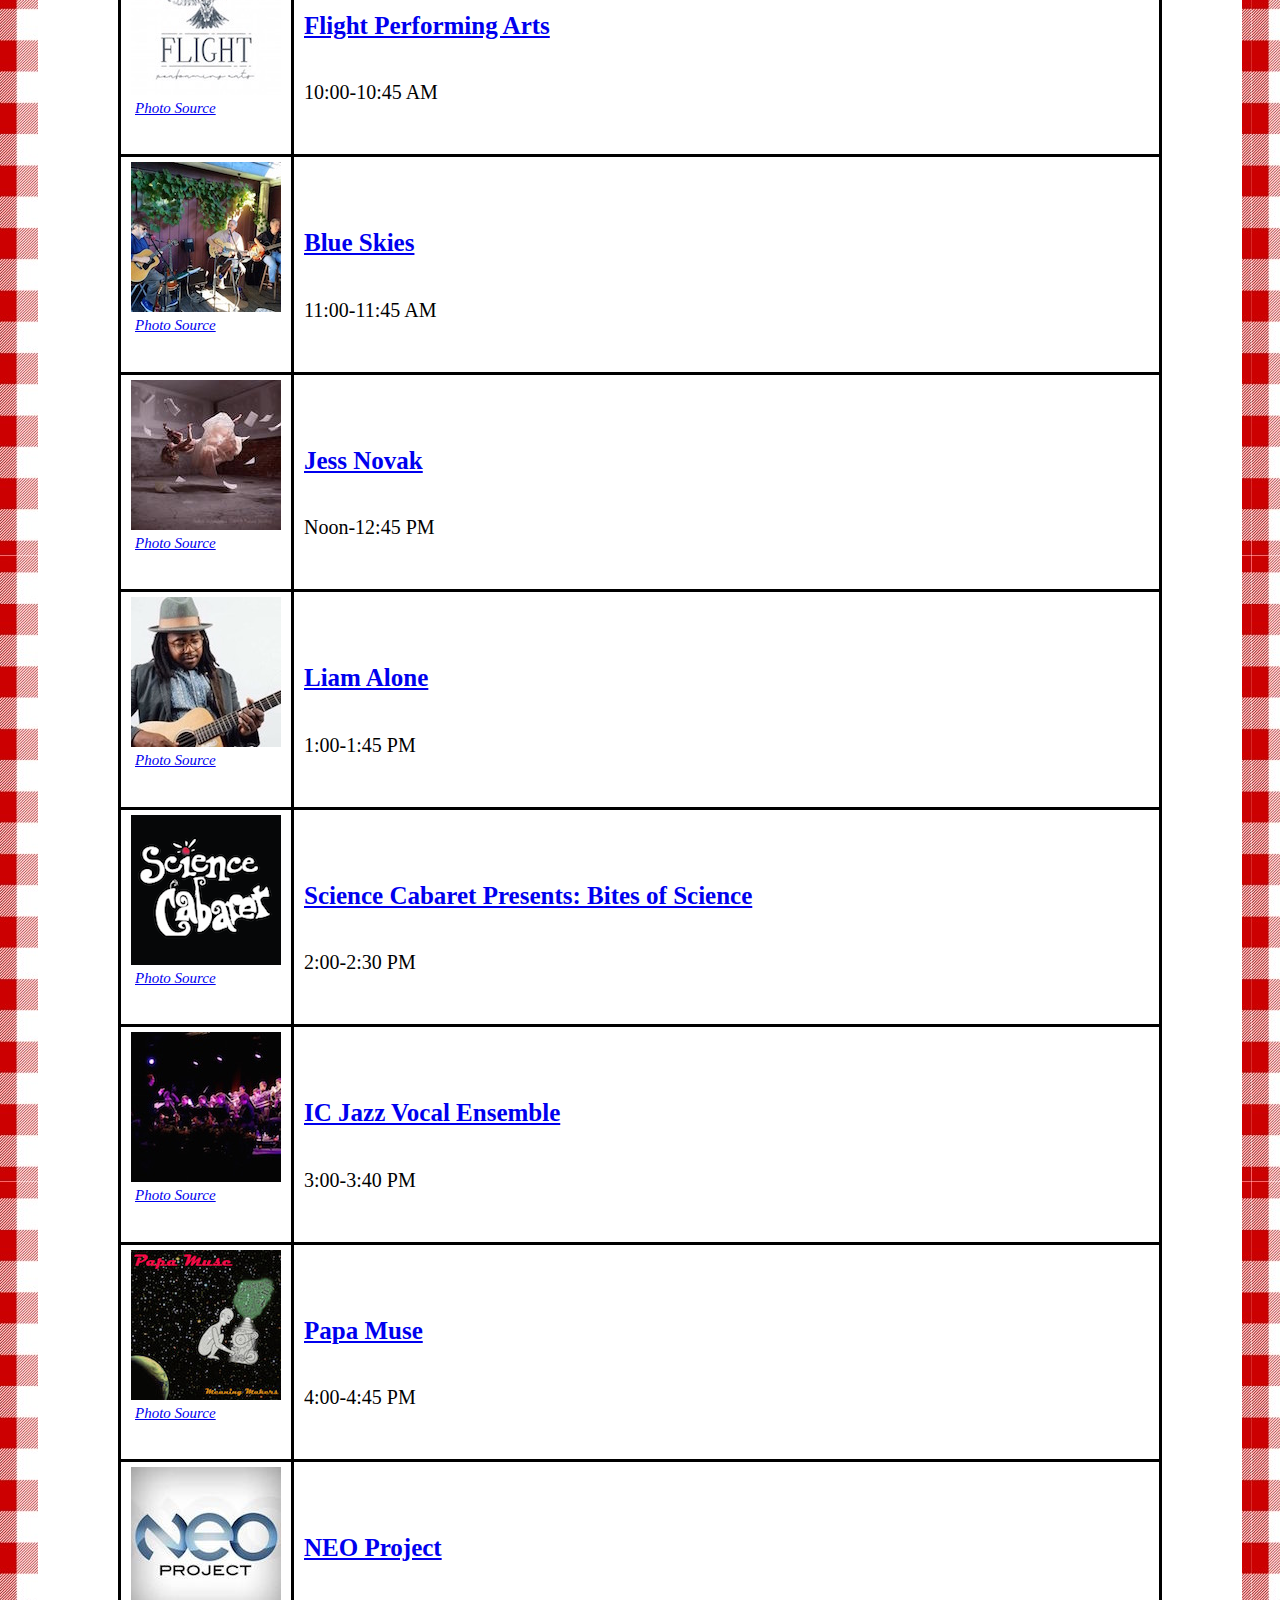
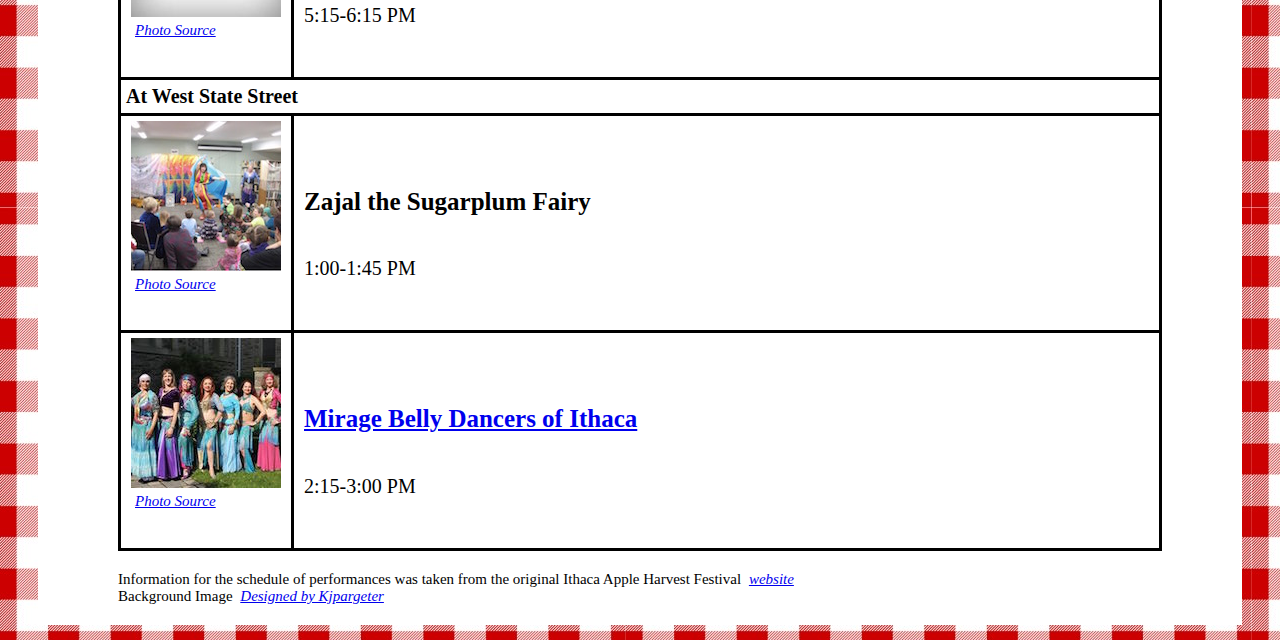
<file: performances.html>
<!DOCTYPE html>
<html lang="en">
<head>
  <meta charset="UTF-8">
  <title>Ithaca Apple Harvest Festival</title>
  <meta name="viewport" content="width=device-width, initial-scale=1">
  <link rel="stylesheet" type="text/css" href="styles/all.css"/>
</head>
<body>
  <div id="container">
    <header>
      <a href="index.html" class="main-header">
        <h1>Ithaca Apple Harvest Festival</h1>
        <p class="datetime">Friday, September 28 12:00pm-6:00pm</p>
        <p class="datetime">Saturday & Sunday, September 29-30 10:00am-6:00pm</p>
      </a>
      <nav>
        <ul>
          <li><a href="index.html">Home</a></li>
          <li><a href="history.html">History</a></li>
          <li><a href="food&drink.html">Food & Drink</a></li>
          <li><a href="crafts.html">Crafts</a></li>
          <li><a href="performances.html">Performances</a></li>
          <li><a href="merchandise.html">Merchandise</a></li>
          <li><a href="faqs.html">FAQs</a></li>
        </ul>
      </nav>
    </header>

    <div id="content-holder">
      <main>
        <h2>Performances</h2>
        <p>Ithaca is very proud to present this year’s talented performers. Check out the schedule to see when your favorite performers are performing and discover brand new performers!</p>
      </main>

      <!--Flexboxes were created to create the rows for the schedule. Also, the div (<div class="photo-citation"<) was created to keep the photo and it's citation separate from the the performance information (<div class="p-info">). The purpose of the class remove was to get rid of an extra border line because then it would appear thicker than it should.-->

      <!--The class row-(some number) was created to make the code more easy to read. It's helpful for when you're debugging using the inspector tools because you can easily find specific rows. -->

      <div class="sat-schedule">
        <h3 class="date">Saturday, September 29</h3>
        <h4 class="location location1">At the Bernie Pavilion</h4>
        <div class="row row-1">
          <div class= "photo-citation">
            <img class="percent" src="images/ic-voicestream.jpg" alt="Ithaca college singing group sining during a performance"/>
            <cite class="cite-padding"><a href= "http://www.icvoicestream.com/about.html">Photo Source</a></cite>
          </div>
          <!-- This photo is not mine. This is IC Voicestream's photo -->
          <div class="p-info">
            <a href="http://www.icvoicestream.com/">
              <h5>IC Voicestream</h5>
            </a>
            <p>10:00-10:45 AM</p>
          </div>
        </div>

        <div class="row row-2">
          <div class="photo-citation remove">
            <img class="percent" src="images/grassanova.jpg" alt="Facebook profile photo of the Grassanova band."/>
            <cite class="cite-padding"><a href="https://www.facebook.com/GrassanovaBluegrass/photos/a.365634350524543/424107184677259/?type=1&theater">Photo Source</a></cite>
          </div>
          <!-- This photo is not mine. This is Grassanova's photo -->
          <div class="p-info remove">
            <a href="https://www.facebook.com/GrassanovaBluegrass/">
              <h5>Grassanova</h5>
            </a>
            <p>11:00-11:45 AM</p>
          </div>
        </div>

        <div class="row row-3">
          <div class="photo-citation remove">
            <img class="percent" src="images/B33TJU1C3.jpg" alt="A photo from B33T JU1C3's website."/>
            <cite class="cite-padding"><a href="https://www.reverbnation.com/b33tju1c3">Photo Source</a></cite>
          </div>
          <!-- This photo is not mine. This is B33T JU1C3 photo -->
          <div class="p-info remove">
            <a href="https://www.reverbnation.com/b33tju1c3">
              <h5>B33T JU1C3</h5>
            </a>
            <p>Noon-12:45 PM</p>
          </div>
        </div>

        <div class="row row-4">
          <div class="photo-citation remove">
            <img class="percent" src="images/rachel.jpg" alt="Facebook profile photo of the Rachel Beverly."/>
            <cite class="cite-padding">
              <a href="https://www.facebook.com/rachelbeverlymusic/photos/a.681695495340622/969554283221407/?type=1&theater">
              Photo Source
              </a>
            </cite>
          </div>
          <!-- This photo is not mine. This is Rachel Beverly's photo -->
          <div class="p-info remove">
            <a href="https://www.facebook.com/rachelbeverlymusic/">
              <h5>Rachel Beverly</h5>
            </a>
            <p>1:00-1:45 PM</p>
          </div>
        </div>

        <div class="row row-5">
          <div class="photo-citation remove">
            <img class="percent" src="images/vitaminl.jpg" alt="Photo of some people from Vitamin L singing."/>
            <cite class="cite-padding"><a href="https://vitaminl.org/flyer.php">Photo Source</a></cite>
          </div>
          <!-- This photo is not mine. This is Vitamin L's photo -->
          <div class="p-info remove">
            <a href="https://vitaminl.org/">
              <h5>Vitamin L</h5>
            </a>
            <p>2:00-2:45 PM</p>
          </div>
        </div>

        <div class="row row-6">
          <div class="photo-citation remove">
            <img class="percent" src="images/veedabee.jpg" alt="Photo of Vee Da Bee singing and playing instruments."/>
            <cite class="cite-padding">
              <a href="https://www.facebook.com/veedabeemusic/photos/a.368523030170492/518529885169805/?type=1&theater">
            Photo Source</a>
            </cite>
          </div>
          <!-- This photo is not mine. This is Vee Da Bee's photo -->
          <div class="p-info remove">
            <a href="https://veedabeemusic.com/">
              <h5>Vee Da Bee</h5>
            </a>
            <p>3:00-3:45 PM</p>
          </div>
        </div>

        <div class="row row-7">
          <div class="photo-citation remove">
            <img class="percent" src="images/mijail.jpg" alt="Photo of Mijail Martinez with his guitar."/>
            <cite class=cite-padding><a href="https://www.facebook.com/mijailmartinezmusic/photos/a.112437152496400/325187741221339/?type=1&theater"> Photo Source</a>
            </cite>
          </div>
          <!-- This photo is not mine. This is Mijail Martinez's photo -->
          <div class="p-info remove">
            <a href="https://www.facebook.com/mijailmartinezmusic/">
              <h5>Mijail Martinez</h5>
            </a>
            <p>4:00-4:45 PM</p>
          </div>
        </div>

        <div class="row row-8">
          <div class="photo-citation remove">
            <img class="percent" src="images/burns&kristy.jpg" alt="Photo of Burns and Kristy with a guitar."/>
            <cite class="cite-padding"><a href="https://burnsandkristy.com/photos">Photo Source</a></cite>
          </div>
        <!-- This photo is not mine. This photo was taken by Laura Kozlowski. I looked through Kozlowski's portfolio and could not find the photo I used. So, the link I used for my citation is as close to the original source as I can get. -->
          <div class="p-info remove">
            <a href="https://burnsandkristy.com/burns-and-kristy">
              <h5>Burns and Kristy Band</h5>
            </a>
            <p>5:00-6:00 PM</p>
          </div>
        </div>

        <h4 class="location location2">At West State Street</h4>

        <div class="row row-9">
          <div class= "photo-citation remove">
            <img class="percent" src="images/bellydance.png" alt="Logo of the June with Chadani Belly Dance Troupe"/>
            <cite class="cite-padding">
              <a href= "https://www.facebook.com/MoonlightDancerStudio/photos/a.433472800635/10152690887965636/?type=1&theater">Photo Source</a>
            </cite>
          </div>
        <!-- This photo is not mine. This is the photo of June with Chadani Belly Dance Troupe -->
          <div class="p-info remove">
            <a href="https://www.facebook.com/MoonlightDancerStudio/">
              <h5>June with Chadani Belly Dance Troupe</h5>
            </a>
            <p>12:30-1:15 PM</p>
          </div>
        </div>

        <div class="row row-10">
          <div class= "photo-citation remove">
            <img class="percent" src="images/icircus.jpg" alt="The profile photo of iCircus."/>
            <cite class="cite-padding">
              <a href= "https://www.facebook.com/IthacaCollegeCircusClub/photos/a.476076679418309/476092859416691/?type=1&theater">Photo Source</a>
            </cite>
          </div>
          <!-- This photo is not mine. This is the photo of iCircus. -->
          <div class="p-info remove">
            <a href="https://www.facebook.com/IthacaCollegeCircusClub/">
              <h5>iCircus</h5>
            </a>
            <p>1:30-2:15 PM</p>
          </div>
        </div>

        <div class="row row-11">
          <div class= "photo-citation remove">
            <img class="percent" src="images/danza.jpg" alt="Danza Romani dancing."/>
            <cite class="cite-padding">
              <a href= "https://www.facebook.com/search/top/?q=%20danza%20romani%20ithaca">Photo Source</a>
            </cite>
          </div>
          <!-- This photo is not mine. This photo was posted by WVBR. -->
          <div class="p-info remove">
            <a href="https://www.facebook.com/MoonlightDancerStudio/">
            <!-- Danza Romani is affiliated with Moon Light Dancer Studio -->
              <h5>Danza Romani</h5>
            </a>
            <p>2:30-3:15 PM</p>
          </div>
        </div>
      </div>

      <div class="sun-schedule">
        <h3 class="date">Sunday, September 30</h3>
        <h4 class="location location1">At the Bernie Pavilion</h4>
        <div class="row row-1">
          <div class= "photo-citation">
            <img class = "percent" src="images/flightlogo.jpg" alt="Flight Performing Arts logo."/>
            <cite class="cite-padding">
              <a href= "https://www.flightvoicestudio.com/home">Photo Source</a>
            </cite>
          </div>
          <!-- This photo is not mine. This is Flight Performing Art's photo -->
          <div class="p-info">
            <a href="https://www.flightvoicestudio.com/home">
              <h5>Flight Performing Arts</h5>
            </a>
            <p>10:00-10:45 AM</p>
          </div>
        </div>

        <div class="row row-2">
          <div class= "photo-citation remove">
            <img class = "percent" src="images/blueskies.jpg" alt="A photo of the members of Blue Skies."/>
            <cite class="cite-padding">
              <a href= "http://blueskiesithaca.com/photos.php">Photo Source</a>
            </cite>
          </div>
          <!-- This photo is not mine. This is Blue Skies's photo -->
          <div class="p-info remove">
            <a href="http://blueskiesithaca.com/">
              <h5>Blue Skies</h5>
            </a>
            <p>11:00-11:45 AM</p>
          </div>
        </div>

        <div class="row row-3">
          <div class= "photo-citation remove">
            <img class = "percent" src="images/jessnovak.jpg" alt="A artsy photo of Jess Novak in the air."/>
            <cite class="cite-padding">
              <a href= "https://www.facebook.com/photo.php?fbid=10103063508062159&set=a.820327435159&type=3&theater">Photo Source</a>
            </cite>
          </div>
          <!-- This photo is not mine. This is Jess Novak's photo -->
          <div class="p-info remove">
            <a href="https://www.jessrocknovak.com/">
              <h5>Jess Novak</h5>
            </a>
            <p>Noon-12:45 PM</p>
          </div>
        </div>

        <div class="row row-4">
          <div class= "photo-citation remove">
            <img class = "percent" src="images/liamalone.jpg" alt="Liam Alone with a guitar."/>
            <cite class="cite-padding">
              <a href= "https://www.reverbnation.com/liamalone">Photo Source</a>
            </cite>
          </div>
          <!-- This photo is not mine. This is Liam Alone's photo -->
          <div class="p-info remove">
            <a href="https://www.reverbnation.com/liamalone">
              <h5>Liam Alone</h5>
            </a>
            <p>1:00-1:45 PM</p>
          </div>
        </div>

        <div class="row row-5">
          <div class= "photo-citation remove">
            <img class= "percent" src="images/sciencecabaret.png" alt="Liam Alone with a guitar."/>
            <cite class="cite-padding">
              <a href= "https://www.facebook.com/ScienceCabaret/photos/a.436585359034/10154184734219035/?type=1&theater">Photo Source</a>
            </cite>
          </div>
          <!-- This photo is not mine. This is the photo of Science Cabaret Presents: Bites of Science -->
          <div class="p-info remove">
            <a href="https://www.facebook.com/ScienceCabaret/">
              <h5>Science Cabaret Presents: Bites of Science</h5>
            </a>
            <p>2:00-2:30 PM</p>
          </div>
        </div>

        <div class="row row-6">
          <div class= "photo-citation remove">
            <img class="percent" src="images/icvocal.jpg" alt="Members of the Ithaca College Jazz Vocal Ensemble performing."/>
            <cite class="cite-padding">
              <a href= "https://www.facebook.com/IthacaCollegeJazz/photos/a.175819435804587/175819439137920/?type=1&theater">Photo Source</a>
            </cite>
          </div>
          <!-- This photo is not mine. This is Ithaca College Jazz Vocal Ensemble's photo. -->
          <div class="p-info remove">
            <a href="https://www.facebook.com/IthacaCollegeJazz/">
              <h5>IC Jazz Vocal Ensemble</h5>
            </a>
            <p>3:00-3:40 PM</p>
          </div>
        </div>

        <div class="row row-7">
          <div class= "photo-citation remove">
            <img class="percent" src="images/papamuse.jpg" alt="Artwork for Papa Muse."/>
            <cite class="cite-padding">
              <a href= "https://papamuse.bandcamp.com/">Photo Source</a>
            </cite>
          </div>
          <!-- This photo is not mine. This is Papa Muse's photo photo. -->
          <div class="p-info remove">
            <a href="https://papamuse.bandcamp.com/">
              <h5>Papa Muse</h5>
            </a>
            <p>4:00-4:45 PM</p>
          </div>
        </div>

        <div class="row row-8">
          <div class= "photo-citation remove">
            <img class="percent" src="images/neo.jpg" alt="The logo of NEO Project."/>
            <cite class="cite-padding">
              <a href= "https://www.facebook.com/NeoProjectBand/photos/a.108037839358666/1018553354973772/?type=1&theater">Photo Source</a>
            </cite>
          </div>
          <!-- This photo is not mine. This is Neo Project's photo. -->
          <div class="p-info remove">
            <a href="https://www.facebook.com/NeoProjectBand/">
              <h5>NEO Project</h5>
            </a>
            <p>5:15-6:15 PM</p>
          </div>
        </div>

        <h4 class="location location2">At West State Street</h4>

        <div class="row row-9">
          <div class= "photo-citation remove">
            <img class="percent" src="images/sugarplum.jpg" alt="Zajal the Sugarplum Fairy at a performance."/>
            <cite class="cite-padding">
              <a href= "http://ithacafestival.org/2016-performances/zajal-sugarplum-fairy-friends">Photo Source</a>
            </cite>
          </div>
          <!-- This photo is not mine. This photo was posted by Ithaca Festival of the Arts. -->
          <div class="p-info remove">
            <h5>Zajal the Sugarplum Fairy</h5>
            <!-- This group does not have a Facebook page or website to link to it.-->
            <p>1:00-1:45 PM</p>
          </div>
        </div>

        <div class="row row-10">
          <div class= "photo-citation remove">
            <img class="percent" src="images/mirage.jpg" alt="This is a photo of the Mirage Belly Dancers of Ithaca performing."/>
            <cite class="cite-padding">
              <a href=  "https://www.facebook.com/Miragebellydancetroupe/photos/a.429279402044/10154623687377045/?type=1&theater">Photo Source</a>
            </cite>
          </div>
          <!-- This photo is not mine. This is Mirage Belly Dancers of Ithaca's photo. -->
          <div class="p-info remove">
            <a href="https://www.facebook.com/Miragebellydancetroupe/">
              <h5>Mirage Belly Dancers of Ithaca</h5>
            </a>
            <p>2:15-3:00 PM</p>
          </div>
        </div>
      </div>

      <footer>
        Information for the schedule of performances was taken from the original Ithaca Apple Harvest Festival
        <cite>
          <a href="https://www.downtownithaca.com/apple-harvest-festival/#upcoming">website</a>
        </cite>
        <div id="background-citation">
          Background Image
          <cite>
            <a href='https://www.freepik.com/free-vector/gingham-style-background_897919.htm'>Designed by Kjpargeter</a>
          </cite>
            <!-- I do not own this background image it's by Kjpargeter -->
        </div>
      </footer>
    </div>
  </div>
</body>
</html>
</file>
<file: styles/all.css>
/* general content */

body{
  font-family: serif;
  font-size: 20px;
  color: black;
  background-image: url("../images/background2.jpg");
}

#container{
  margin: 15px 30px;
  background-color: white;
}

h1{
  font-family: impact;
  font-size: 80px;
  padding-top: 50px;
  margin-bottom: 0px;
  color: #c91b0a;
  text-align: center;
}

h2{
  font-family: impact;
  font-size: 30px;
  color: #c91b0a;

}

h3{
  font-family: impact;
  font-size: 25px;
  color: #c91b0a;
}

h3.date{
  text-align:center;
}

h4{
  text-align: left;
}

h5{
  font-size: 25px;
}

strong{
  font-weight: bold;
}

em{
  font-style: italic;
}

figcaption{
  font-size: 15px;
  text-align: center;
}

.upper-case{
  text-transform: uppercase;
}

/* Styling for header */

header{
  text-align: center;
}

.main-header{
  text-decoration: none;
}

.datetime{
  color: #c91b0a;
  font-size: 20px;
  margin: 5px 10px;
}

/*Citation styling */

cite{
  font-size: 15px;
  margin: 1px 2px 10px 4px;
}

.cite-padding{
  margin-top: 5px;
}

.center-citation{
  text-align: center;
}

footer{
  color: black;
  padding: 20px 0px;
  font-size: 15px;
}

/* Navigation Styling */

nav{
  margin-bottom: 5px;
}

nav ul{
  display: flex;
  flex-wrap: wrap;
  justify-content: center;
}

nav ul li{
  display: inline;
  font-size: 20px;
  justify-content: center;
}

nav ul li a{
  text-decoration:none;
}

nav ul li a{
  display: block;
  border: 3px;
  border-style: solid;
  border-radius: .5em;
  border-color: #d91f1f;
  padding: .4em 1em;
  margin: 0.3em;
}

nav ul li a:hover{
  background-color:#f7bdbd;
}

/*main content layout*/

.homepage-content main{
  margin: 10px 0px;
  line-height: 1.5em;
  font-size: 25px;
}

#content-holder{
  margin: 0px auto;
  margin: 0px 30px;
  padding: 0px 50px;
}

/* index.html collage */

.collage, .homepage-content{
  margin: 0px 30px;
}

/*For the position:relative; part is how I figured out how to set the image to allow the text to go over the image. https://www.w3schools.com/howto/howto_css_image_text.asp */
.collagecontainer{
  position: relative;
  width: 100%;
  color: white;
  margin-right: 5px;
}

/*This is how I learned how to place the text on top of the image https://www.w3schools.com/howto/howto_css_image_text.asp */
.text-block{
  position: absolute;
  width: 100%;
  left: 10px;
  bottom: 0px;
  font-family: serif;
}

/*This is how I learned how to place the text on top of the image https://www.w3schools.com/howto/howto_css_image_text.asp */
.text-block2, .text-block3{
  position: absolute;
  width: 100%;
  left: 10px;
  bottom: 10%;
}

.text-block h2, .text-block2 h2, .center-block h2, .center-block p, .text-block3 h2{
  color: #ffffff;
}

.text-block h2, .text-block2 h2, .text-block3 h2{
  font-family: serif;
  font-size: 23px;;
}

.hometext-no-decor{
  text-decoration: none;
}

.limit-cite{
  font-size: 12px;
}

/*Found the filter property that creates the blur and brightness effect from mozilla https://developer.mozilla.org/en-US/docs/Web/CSS/filter#Syntax*/
.blur:hover img{
  filter: brightness(0.7) blur(2px);
}

.center-block{
  position: absolute;
  margin-top: 0px;
  margin-bottom: 0px;
  padding: 50px 50px;
  top: 50px;
  left: 150px;

}

.center-block h2{
  font-size: 55px;
  margin-bottom: 20px;
  margin-top: 50px;
}

.center-block p{
    font-size: 30px;
    font-weight: bold;
    font-family: serif;
    font-weight: bold;
    margin-bottom: 10px;
    margin-top: 10px;
}

#location{
  font-size: 25px;
  font-weight: normal;
  margin-top: 5px;
}

/*Same code for every page with a collage of images*/
.row1, .row2, .row3, .row{
  display: flex;
  flex-direction: row;
  flex-wrap: nowrap;
  width: 100%;
}

.collage-images{
  width: 100%;
}

/* craft.html, food&drink.html, merchandise.html collage styling*/
.craft-collagecontainer, .food-collagecontainer, .merch-collagecontainer{
  margin: 0px 5px;
  position: relative;
  width: 100%;
}

.craft-collage, .merch-collage{
  display: flex;
  flex-direction: row;
  margin: 0px 30px;
  flex-wrap: nowrap;
}

.merch-collage{
  padding-right: 80px;
}

.collage-food{
  margin: 0 auto;
  margin: 0px 30px;
}

/*merchandise.html pricing styling */
.price-header{
  margin-top: 0px;
}

.merch-text{
  margin: auto 0px;
  position: relative;
  width: 100%;
  width: 350px;
}

.merch-prices{
  font-size: 18px;
  font-weight: bold;
}

/*history.html image */
figure img{
  display: block;
  margin-left: auto;
  margin-right: auto;
  width: 100%;
  max-width: 500px;
}

/*peformance and food & drinks schedule schedule formatting*/

.sat-schedule, .sun-schedule, .food-vendors{
  display: flex;
  flex-direction: column;
}

.p-info, .food-info{
  border-style: solid;
  border-width: 3px;
  border-color: black;
  padding: 30px 10px;
  flex-grow: 4;
}

.photo-citation{
  display: flex;
  flex-direction: column;
  border-style: solid;
  border-width: 3px;
  border-color: black;
  padding: 5px 10px;
}

.p-info, .food-info{
  border-left: none;
}

.remove{
  border-top: none;
}

/* Styling for the list of vendors on the food & drinks page */
.vendorname{
  font-size: 20px;
}

/* Styling for the location of performers on performance.html */
h4.location{
  display:block;
  border-style: solid;
  border-width: 3px;
  border-color: black;
  padding: 5px 5px;
  margin: 0px;
}

h4.location1{
  border-bottom: none;
}

h4.location2{
  border-top: none;
}


/* mobile 600px and under*/
@media screen and (max-width: 600px){
/*General Styling - that applies to all the pages */
body{
  width: 100%;
  margin: 0px 0px;
  font-size: 120%;
}

#container{
  width: 100%;
  margin: 0px 0px;
}

#content-holder{
  padding: 0px 10px;
  margin: 0px 0px;
}

header{
  width: 100%;
}

h1 {
  margin: 0px;
  padding: 10px 0px;
  font-size: 40px;
}

h2, h3, h4, h5{
  font-size: 120%;
}

main{
  margin: 0px 30px;
}


/*Adjusting the layout and font sizing on the index.html page*/
h2.hometext-sizing{
  font-size: 5%;
}

.homepage-content{
  flex-direction: column;
  padding: 10px 0px;
}

.homepage-content main{
  font-size: 20px;
}

h2.text-block, h2.text-block2, h2.text-block3{
  width: 100%;
}

/*Navigation Styling*/

nav ul{
  padding: 0px 0px;
  margin: 0px 0px;
}

nav ul li{
  display: flex;
  flex-direction: column;
  padding-left: 0px;
  width: 100%;
}

/* Styling that applies to multiple of the collages */
img.row1, img.row2, img.row3{
  width: 100%;
}

.craft-collagecontainer, .collage-food{
  margin: 0px 0px;
}
.craft-collage, .food-collagecontainer, .collage, .merch-collagecontainer{
  margin: auto;
  max-width: 90%;
}

.row1, .row2, .row3, .craft-collage, .merch-collage{
  flex-direction: column;
}

.p-row1{
  flex-direction: row;
}

.collage-images{
  width: 100%;
}

/* merchandise.html */
.merch-collage{
  padding: 0px;
}

.merch-text{
  max-width: 150px;
}
.percent, .map-size{
  width: 100%;
}

/*Photo from the history.html */
.anna{
  width: 100%;
}

/* Performances Schedule */
.sat-schedule, .sun-schedule, .food-vendors{
  margin: 0px 30px;
}

.photo-citation{
  width: 150px;
}

.p-info, .food-info{
  width: 150px;
}

#location{
  font-size: 15px;
  margin: 0px;
}

/*faq.html */
#faq-links{
  margin: 0px 10px;
}

}

/*Fixing the placement of text for the main photo on the index.html */
@media screen and (min-width: 701px) and (max-width: 980px){
.center-block{
  position: absolute;
  margin-top: 0px;
  margin-bottom: 0px;
  padding: 2% 5%;
  top: 10px;
  left: 80px;
  max-width: 50%;
}

.center-block h2{
  font-size: 200%;
  bottom: 10px;
  margin-top: 0px;
  margin-bottom: 0px;
}

.center-block p{
  font-size: 130%;
}

#location{
  font-size: 110%;
}
}

/*Fixing the placement of text for the main photo on the index.html */
@media screen and (min-width: 601px) and (max-width: 700px){

.center-block{
  position: absolute;
  margin-top: 0px;
  margin-bottom: 0px;
  padding: 2% 5%;
  top: 20px;
  left: 80px;
  max-width: 50%;
}

.center-block h2{
  font-size: 150%;
  bottom: 10px;
  margin-top: 0px;
  margin-bottom: 0px;
}

.center-block p{
  font-size: 100%;
  font-weight: bold;
  font-family: serif;
  font-weight: bold;
  margin-top: 0px;
  margin-bottom: 0px;
}

#location{
  font-size: 100%;
  font-weight: normal;
  margin-top: 0px;
  }
}

/*Fixing the placement of text for the main photo on the index.html */
@media screen and (min-width: 501px) and (max-width: 600px){

.center-block{
  bottom: 0px;
  left: 0px;
  top: 0px;
  padding: 15px 50px 50px 50px;
}

.center-block h2{
  font-size: 180%;
  margin: 5px 0px 0px 0px;
}

.center-block p{
  font-size: 150%;
  margin-top: 0px;
  margin-bottom: 2px;
}

#location{
  font-size: 140%;
  margin: 0px;
}
}

/*Fixing the placement of text for the main photo on the index.html */
@media screen and (min-width: 401px) and (max-width: 500px){
.center-block{
  bottom: 0px;
  left: 0px;
  top: 0px;
  padding: 15px 50px 50px 50px;
}

.center-block h2{
  font-size: 150%;
  margin: 5px 0px 0px 0px;
}

.center-block p{
  font-size: 22px;
  margin-top: 0px;
  margin-bottom: 2px;
}

#location{
  font-size: 18px;
  margin: 0px;
}
}

/*Fixing the placement of text for the main photo on the index.html */
@media screen and (min-width: 331px) and (max-width: 400px){
  .center-block{
    bottom: 0px;
    left: 0px;
    top: 0px;
    padding: 15px 50px 50px 50px;
  }

  .center-block h2{
    font-size: 130%;
    margin: 5px 0px 0px 0px;
  }

  .center-block p{
    font-size: 22px;
    margin-top: 0px;
    margin-bottom: 2px;
  }

  #location{
    font-size: 18px;
    margin: 0px;
  }

}

/*Fixing the placement of text for the main photo on the index.html */
@media screen and (max-width: 330px){

  .text-block3{
    position: absolute;
    width: 100%;
    left: 10px;
    bottom: 0px;
  }

  .text-block2{
    bottom: 20px;
  }

  .center-block{
    bottom: 50px;
    left: 0px;
    top: 0px;
    padding: 15px 50px 50px 50px;
  }

  .center-block h2{
    font-size: 100%;
    margin: 5px 0px 0px 0px;
  }

  .center-block p{
    font-size: 80%;
    margin-top: 0px;
    margin-bottom: 2px;
  }

#location{
    font-size: 70%;
}
}
</file>
